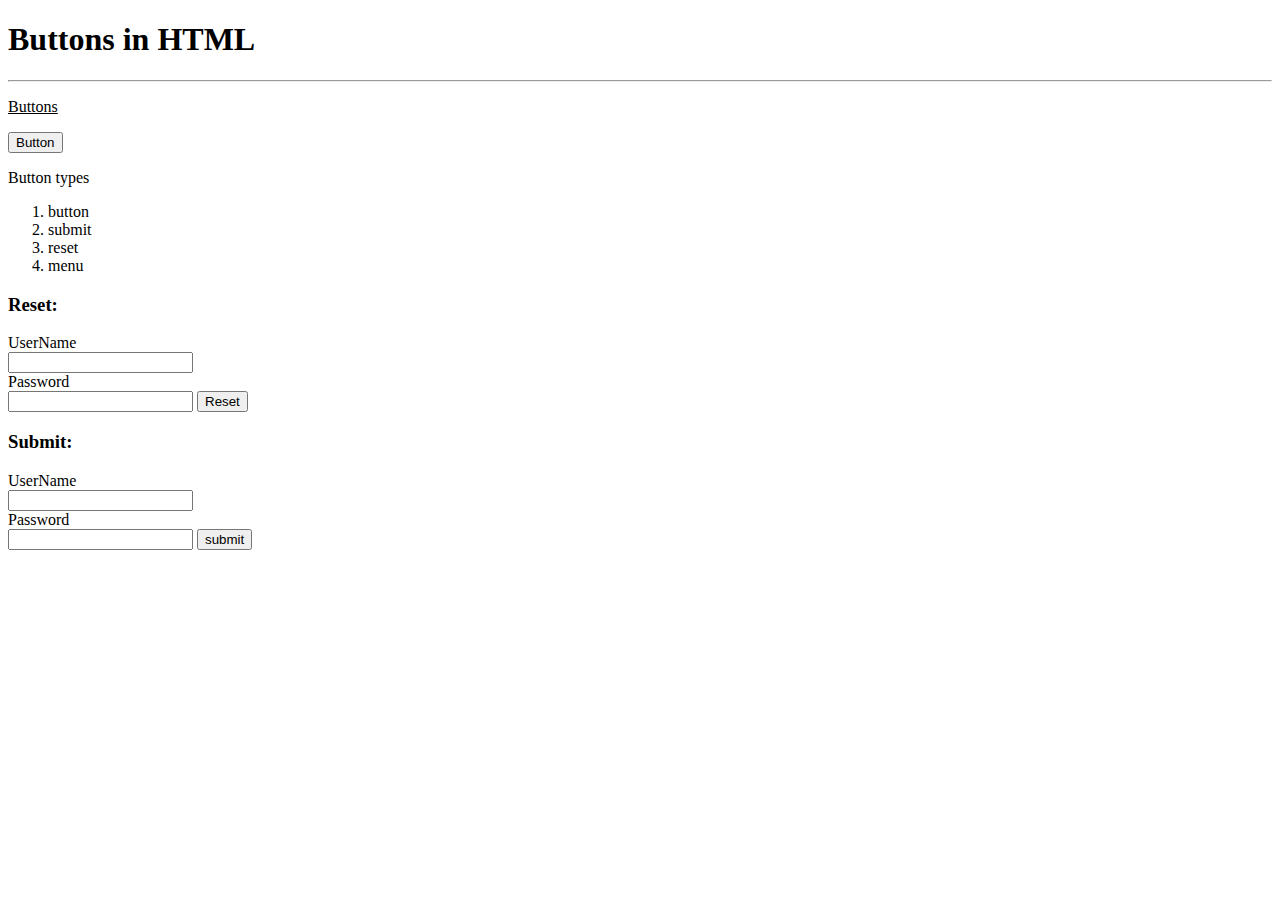
<file: button/index.html>
<!DOCTYPE html>
<html lang="en">
    <head>
        <title>
            Buttons in HTML
        </title>
    </head>
    <body>
        <h1>Buttons in HTML</h1>
        <hr>
        <p><u>Buttons</u></p>
        <input type="button" value="Button" onclick="alert('clicked')">
        <p>Button types</p>
         <ol>
            <li>
                button
            </li>
            <li>
                submit
            </li>
            <li>
                reset
            </li>
            <li>
                menu
            </li>
         </ol>
          <form>
            <h3>Reset:</h3>
            <label>UserName</label><br>
            <input type="text"><br>
            <label>Password</label> <br>
            <input type="password">
            <button type="menu">Reset</button>
          </form>
          <form>
            <h3>Submit:</h3>
            <label>UserName</label><br>
            <input type="text"><br>
            <label>Password</label> <br>
            <input type="password">
            <button type="submit" onclick="alert('submitted')">submit</button>
          </form>
    </body>
</html>
</file>
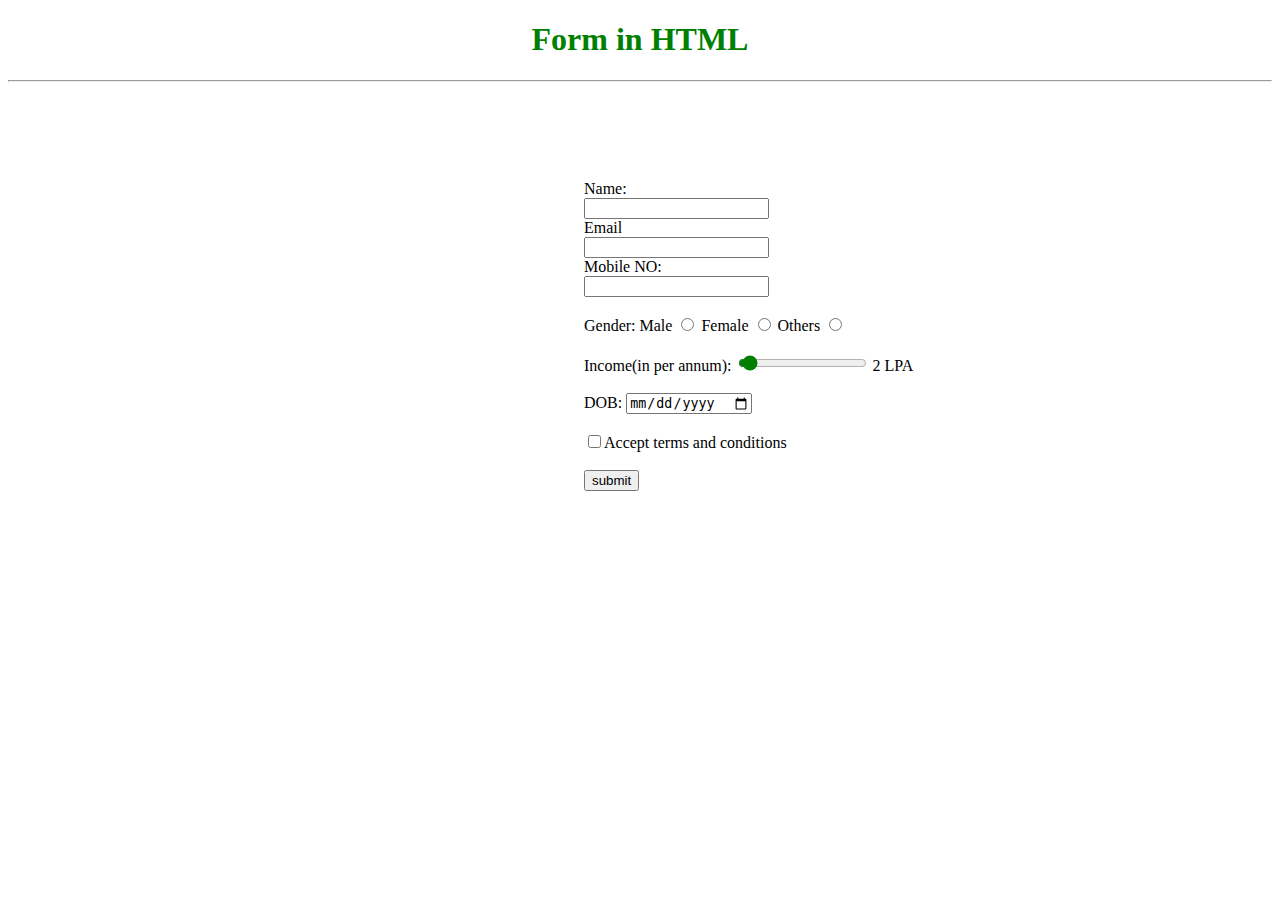
<file: form/index.html>
<!DOCTYPE html>
<html lang="en">
    <head>
        <title>
            Form in HTML
        </title>
        <link rel="stylesheet" href="form.css">
    </head>
    <body>
        <h1>Form in HTML</h1>
        <hr>
        <form action="form.php">
            <label>
                Name:
            </label> <br>
            <input type="text" required><br>
            <label>Email</label> <br>
            <input type="email" required><br>
            <label>Mobile NO:</label> <br>
            <input type="tel" minlength="10" required><br><br>
            <label>Gender:</label>
            <label>Male</label>
            <input type="radio" id="gender" name="gender" required>
            <label>Female</label>
            <input type="radio" id="gender" name="gender" required>
            <label>Others</label>
            <input type="radio" id="gender" name="gender" required> <br/> <br>
            <label>Income(in per annum):</label>
            <input type="range" min="1" max="25" id="range" value="2" onchange="rang()"><label id="demo"> 2 LPA</label>
            <br> <br>
            <label>DOB:</label>
            <input type="date" required><br> <br>
            <input type="checkbox" id="terms" name="terms" required><label>Accept terms and conditions</label><br><br>
            <input type="submit" value="submit">
            <br>
        </form>
    </body>
    <Script>
        function rang(){
            var a=document.getElementById('range').value;
            document.getElementById('demo').innerHTML=a+' LPA';
        }
    </Script>
</html>
</file>
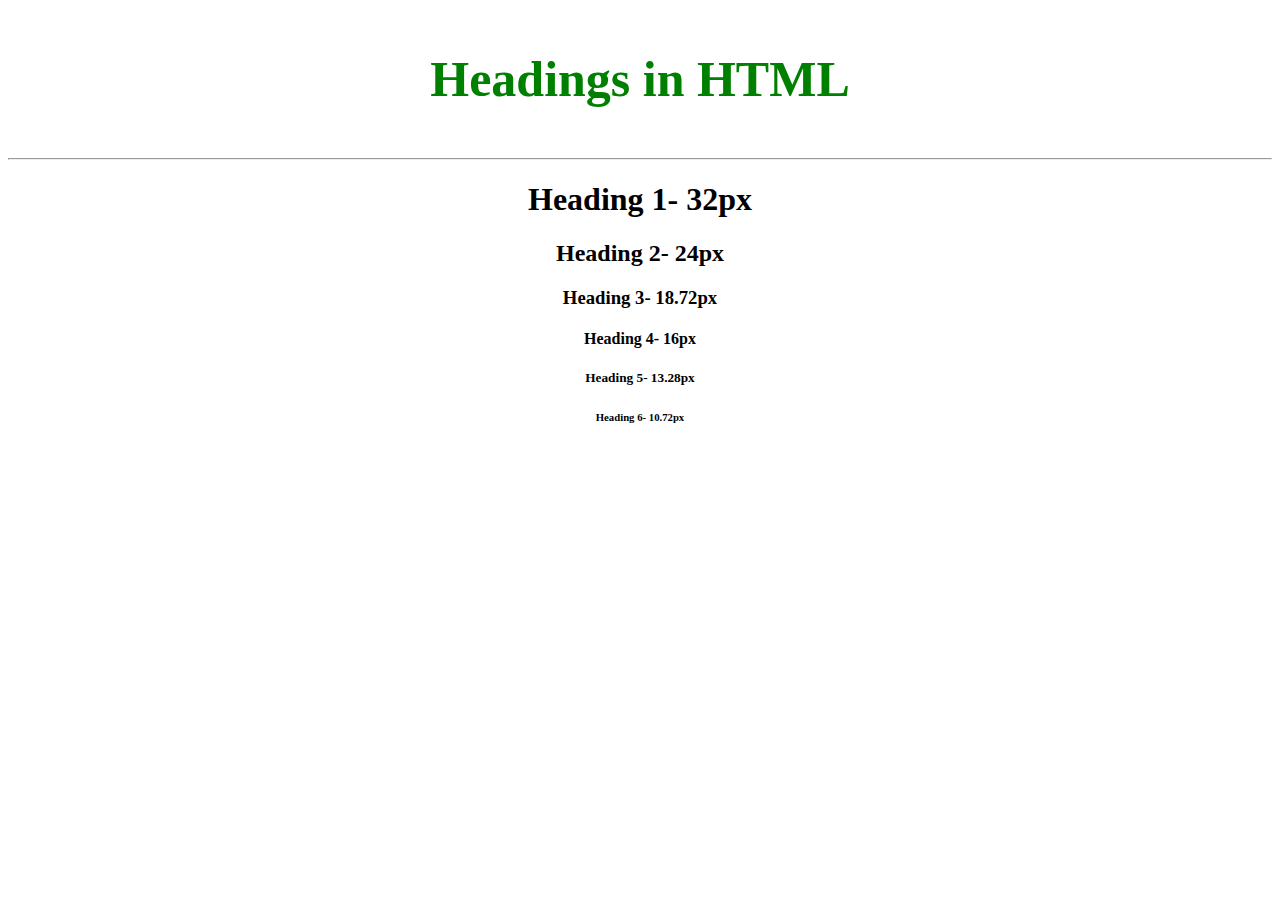
<file: headings/index.html>
<!DOCTYPE html>
<html lang="en">
    <head>
        <title>Headings in HTML</title>
        <link rel="stylesheet" href="headings.css">
    </head>
    <body>
       <p><strong>Headings in HTML</strong></p>
       <hr>
        <h1>Heading 1- 32px</h1>
        <h2>Heading 2- 24px</h2>
        <h3>Heading 3- 18.72px</h3>
        <h4>Heading 4- 16px</h4>
        <h5>Heading 5- 13.28px</h5>
        <h6>Heading 6- 10.72px</h6>

    </body>
</html>
</file>
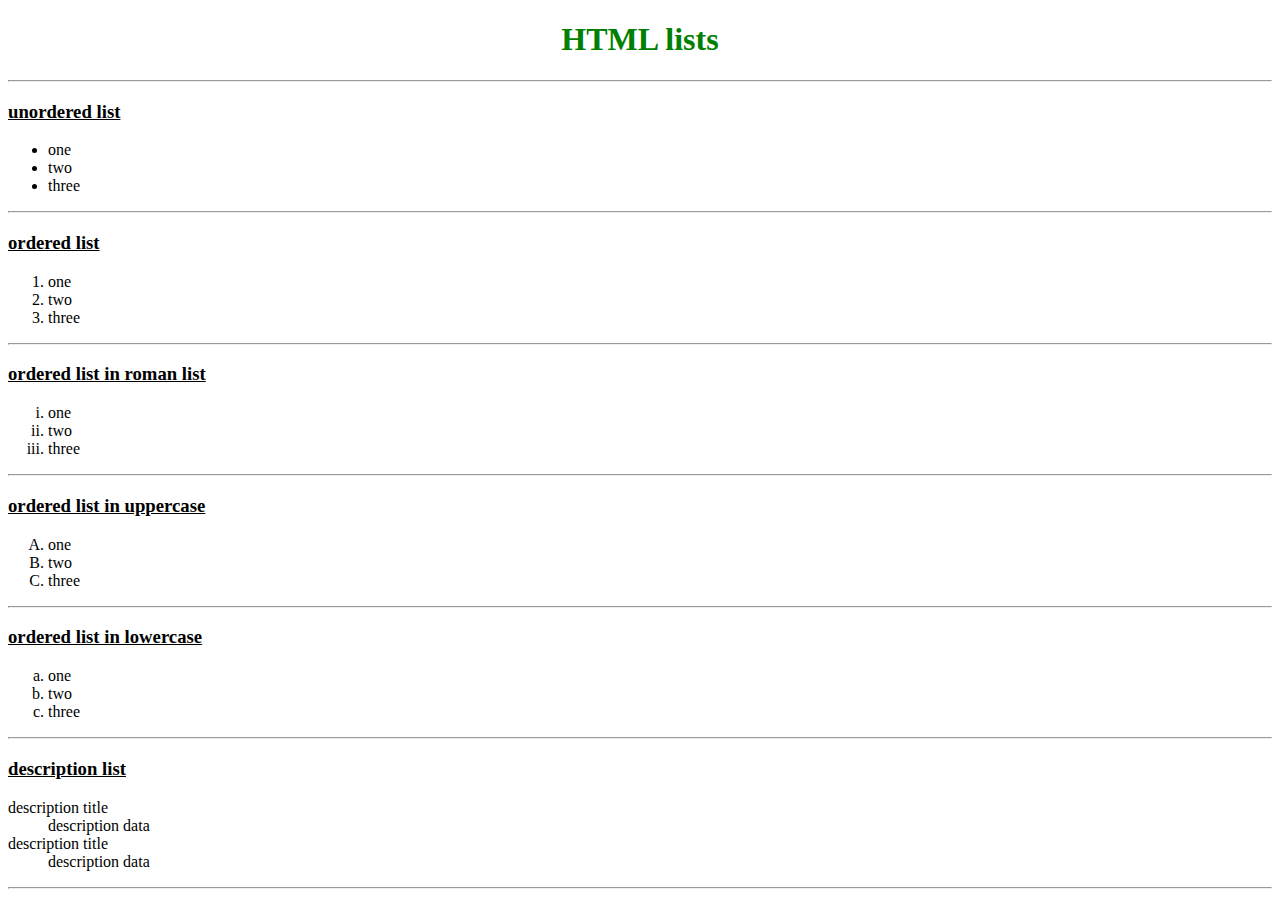
<file: list/index.html>
<!DOCTYPE html>
<html lang="en">
    <head>
        <title>
            List in HTML
        </title>
        <link rel="stylesheet" href="list.css">
    </head>
    <body>
        
        <h1>HTML lists</h1>
        <hr>
        <div class="container">
            <div >
     <h3><u>unordered list</u></h3>
     <ul>
        <li>one</li>
        <li>two</li>
        <li>three</li>
     </ul>
        </div>
        <hr>
        <div>
     <h3><u>ordered list</u></h3>
     <ol>
        <li>one</li>
        <li>two</li>
        <li>three</li>
     </ol>
        </div>
        <hr>
        <div>
     <h3><u>ordered list in roman list</u></h3>
     <ol type="i">
        <li>one</li>
        <li>two</li>
        <li>three</li>
     </ol>
        </div>
        <hr>
        <div >
     <h3><u>ordered list in uppercase</u></h3>
     <ol type="A">
        <li>one</li>
        <li>two</li>
        <li>three</li>
     </ol>
        </div>
        <hr>
        <div>
     <h3><u>ordered list in lowercase</u></h3>
     <ol type="a">
        <li>one</li>
        <li>two</li>
        <li>three</li>
     </ol>
        </div>
        <hr>
        <div>
     <h3><u>description list</u></h3>
     <dl>
        <dt>description title</dt>
        <dd>description data</dd>
        <dt>description title</dt>
        <dd>description data</dd>
     </dl>
     </div>
     <hr>
        </div>
    </body>
</html>
</file>
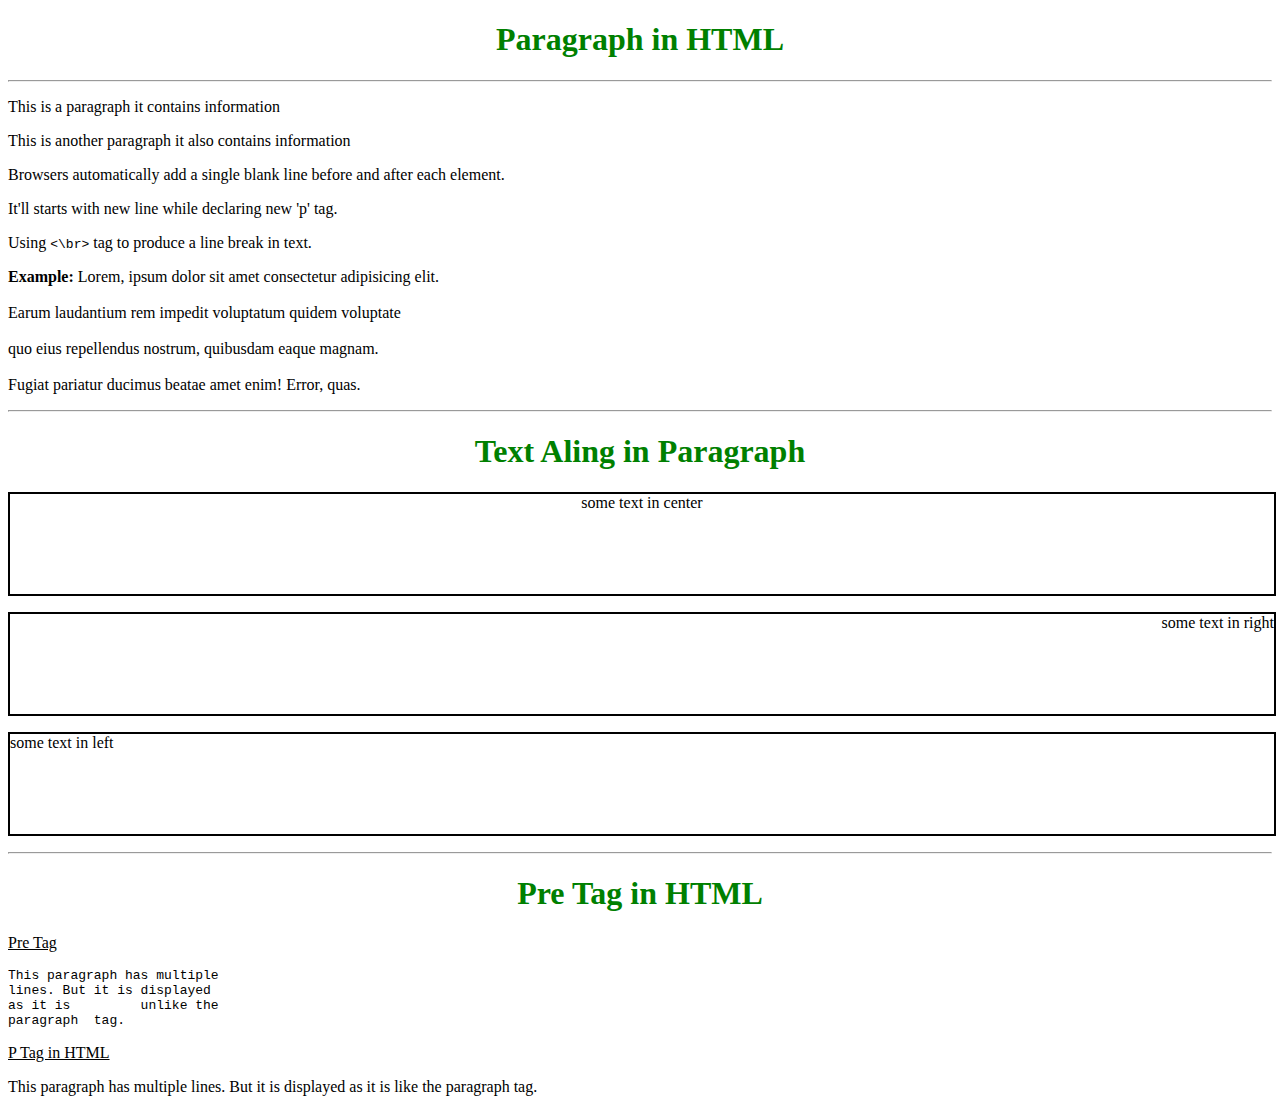
<file: paragraph/index.html>
<!DOCTYPE html>
<html lang="en">
    <head>
        <title>
           paragraph in html
        </title>
        <link rel="stylesheet" href="paragraph.css">
    </head>
    <body>
   <h1>Paragraph in HTML</h1>
   <hr>
   <p>This is a paragraph it contains information</p>
   <p>This is another paragraph it also contains information</p>
  <p>Browsers automatically add a single blank line before and after each  element.</p>
   <p>It'll starts with new line while declaring new 'p' tag.</p>
  
  
   <p>Using <code><\br></code> tag to produce a line break in text.</p>    
   <p><strong>Example:</strong> Lorem, ipsum dolor sit amet consectetur adipisicing elit.<br><br> Earum laudantium rem impedit voluptatum quidem voluptate<br><br> quo eius repellendus nostrum, quibusdam eaque magnam. <br><br>Fugiat pariatur ducimus beatae amet enim! Error, quas.</p>
<hr>
<h1>Text Aling in Paragraph</h1>
<p class="center">some text in center</p>
<p class="right">some text in right</p>
<p class="left">some text in left</p>
<hr>
<h1>Pre Tag in HTML</h1>
<p><u>Pre Tag</u></p>
<pre>This paragraph has multiple
lines. But it is displayed 
as it is         unlike the 
paragraph  tag.</pre>
<p><u>P Tag in HTML</u></p>
<p>This paragraph has multiple
lines. But it is displayed 
as it is         like the 
paragraph  tag.</p>
</body>
</html>
</file>
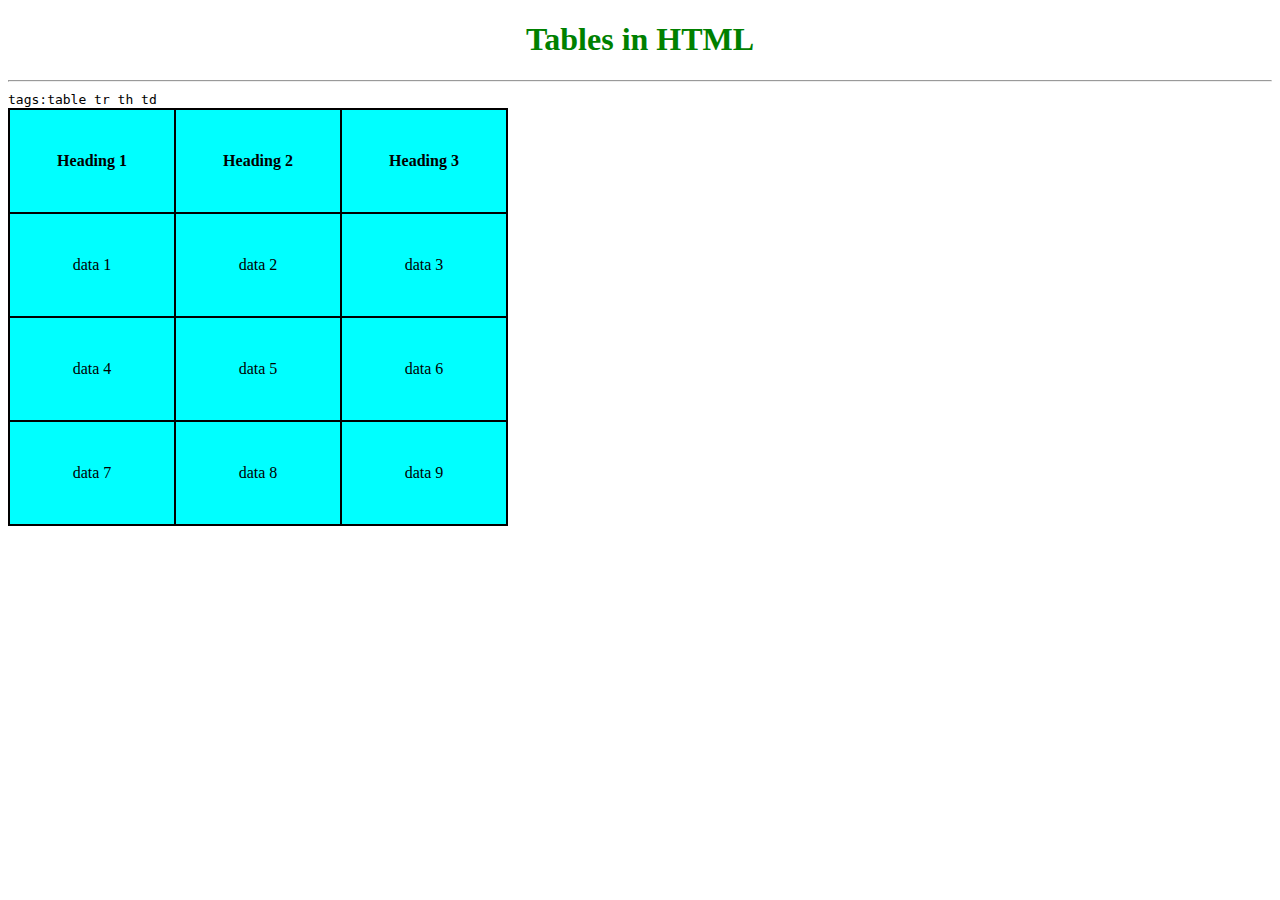
<file: table/index.html>
<!DOCTYPE html>
<html lang="en">
    <head>
        <title>
            Table in HTML
        </title>
        <link rel="stylesheet" href="table.css">
    </head>
    <body>
        <h1>Tables in HTML</h1>
        <hr>
     <code>tags:table tr th td</code>
     <table>
        <tr>
            <th>Heading 1</th> 
            <th>Heading 2</th>
            <th>Heading 3</th>
        </tr>
        <tr>
            <td>data 1</td>
            <td>data 2</td>
            <td>data 3</td>
        </tr>
        <tr>
            <td>data 4</td>
            <td>data 5</td>
            <td>data 6</td>
        </tr>
        <tr>
            <td>data 7</td>
            <td>data 8</td>
            <td>data 9</td>
        </tr>
     </table>
     
    </body>
</html>
</file>
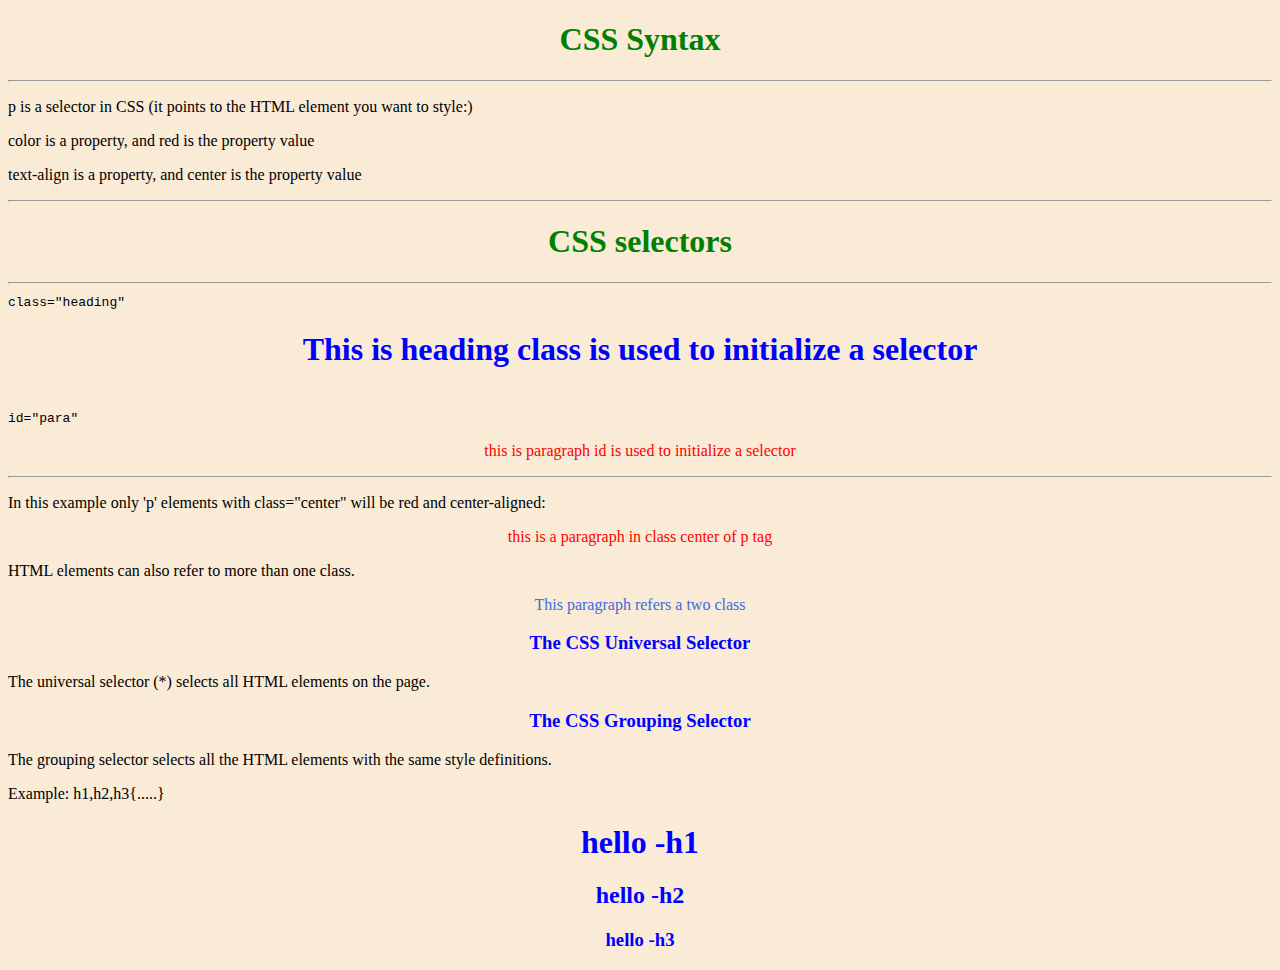
<file: csssyntax.html>
<!DOCTYPE html>
<html lang="en">
    <head>
        <title>
            Css Syntax
        </title>
    </head>
    <body>
        <h1 style="color: green;text-align: center;">
            CSS Syntax
        </h1>
        <hr>
        <p>p is a selector in CSS (it points to the HTML element you want to style:)</p>
         <p> color is a property, and red is the property value</p>
           <p>text-align is a property, and center is the property value</p>
           <hr>
           <h1 style="color:green;text-align: center;">CSS selectors</h1>
           <hr>
        <code>class="heading"</code><br>
        <h1 class="heading">This is heading class is used to initialize a selector</h1><br>
        <code>id="para"</code>
        <p id="para">this is paragraph id is used to initialize a selector</p>
        <hr>
        <p>In this example only 'p' elements with class="center" will be red and center-aligned: </p>
        <p class="center">this is a paragraph in class center of p tag</p>
        <p>HTML elements can also refer to more than one class.</p>
        <p class="two class">This paragraph refers a two class</p>
        <h3>The CSS Universal Selector</h3>
        <p>The universal selector (*) selects all HTML elements on the page.</p>
        <h3>The CSS Grouping Selector</h3>
        <p>The grouping selector selects all the HTML elements with the same style definitions.</p>
        <p>Example: h1,h2,h3{.....}</p>
        <h1>hello -h1</h1>
        <h2>hello -h2</h2>
        <h3>hello -h3</h3>

    </body>
</html>
<style>
    .heading{
         text-align: center;
    }
    #para{
          text-align: center;
          color: red;
    }
    p.center{
        text-align: center;
        color: red ;
    }
    .two{
        text-align: center;
    }
    .class{
        color: royalblue;
    }
    *{
        background-color: antiquewhite;
    }
   h1,h2,h3{
    color: blue;
    text-align: center;
   }
</style>
</file>
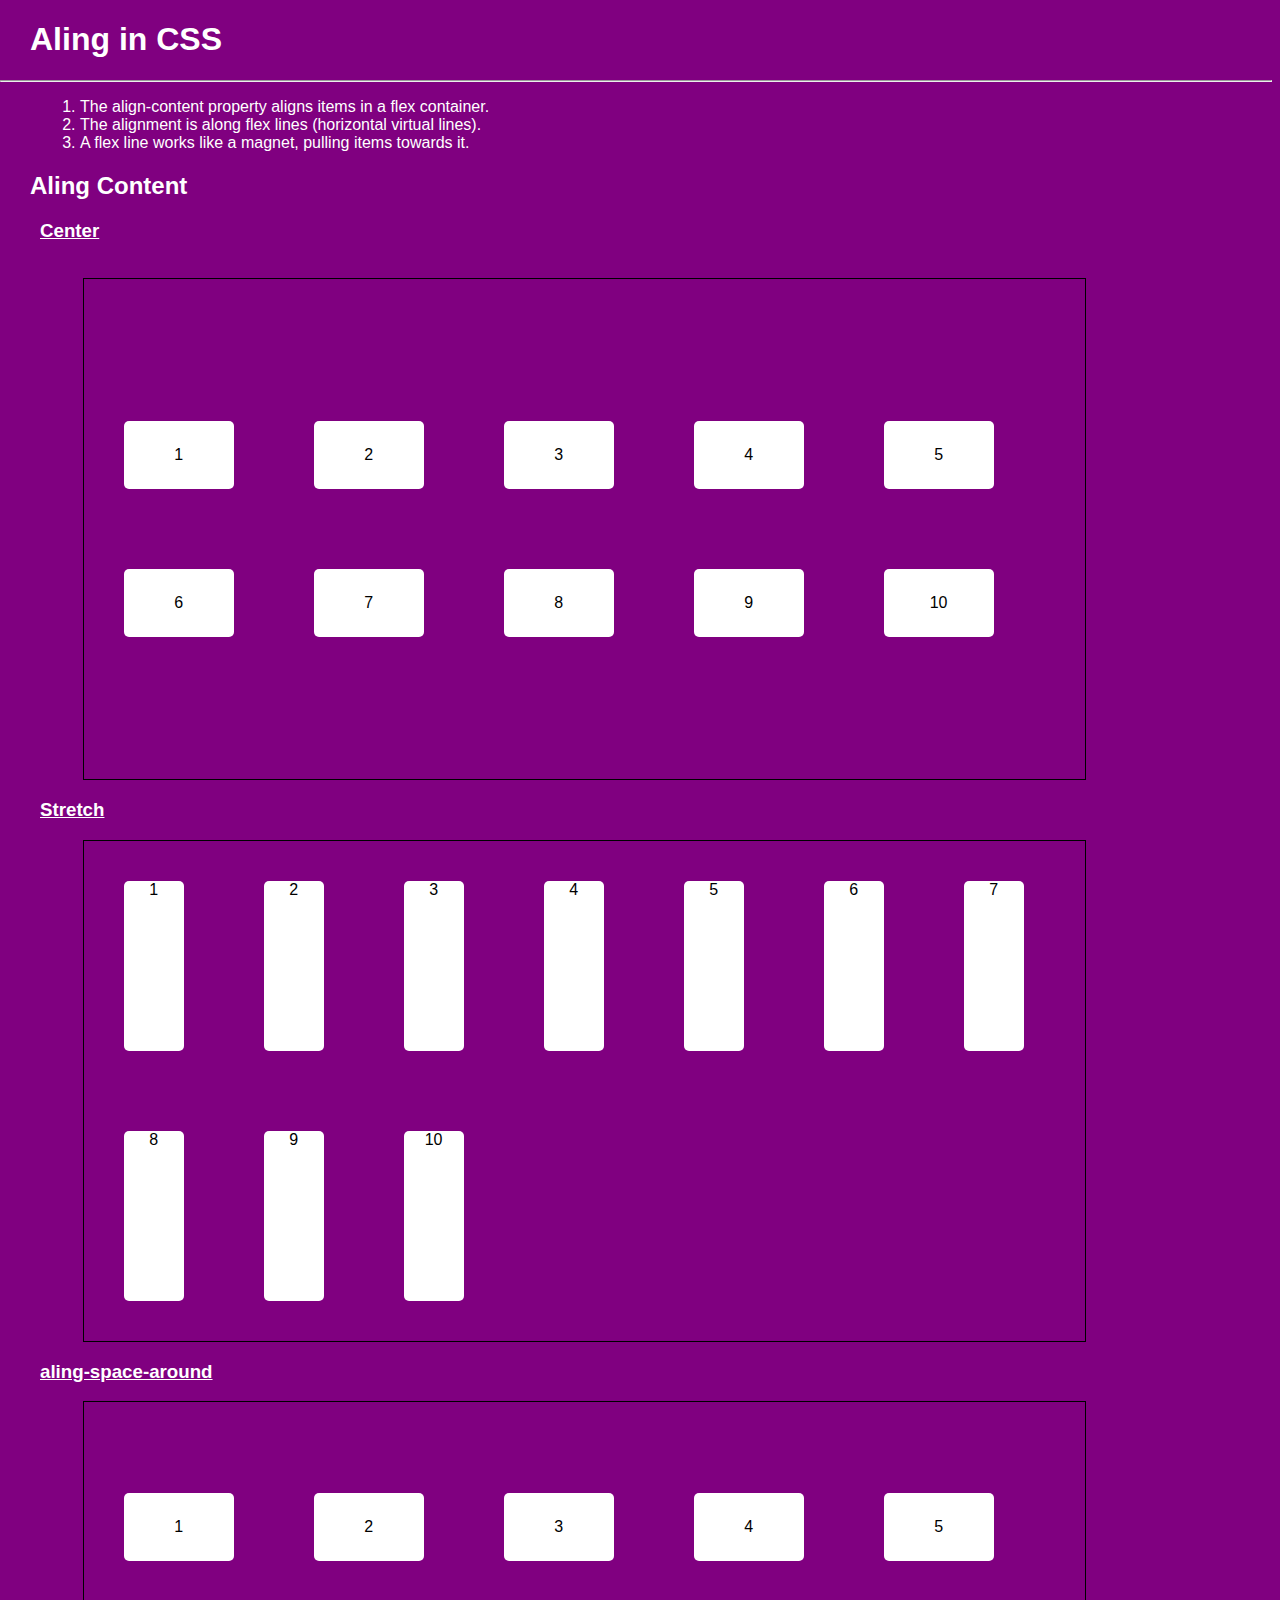
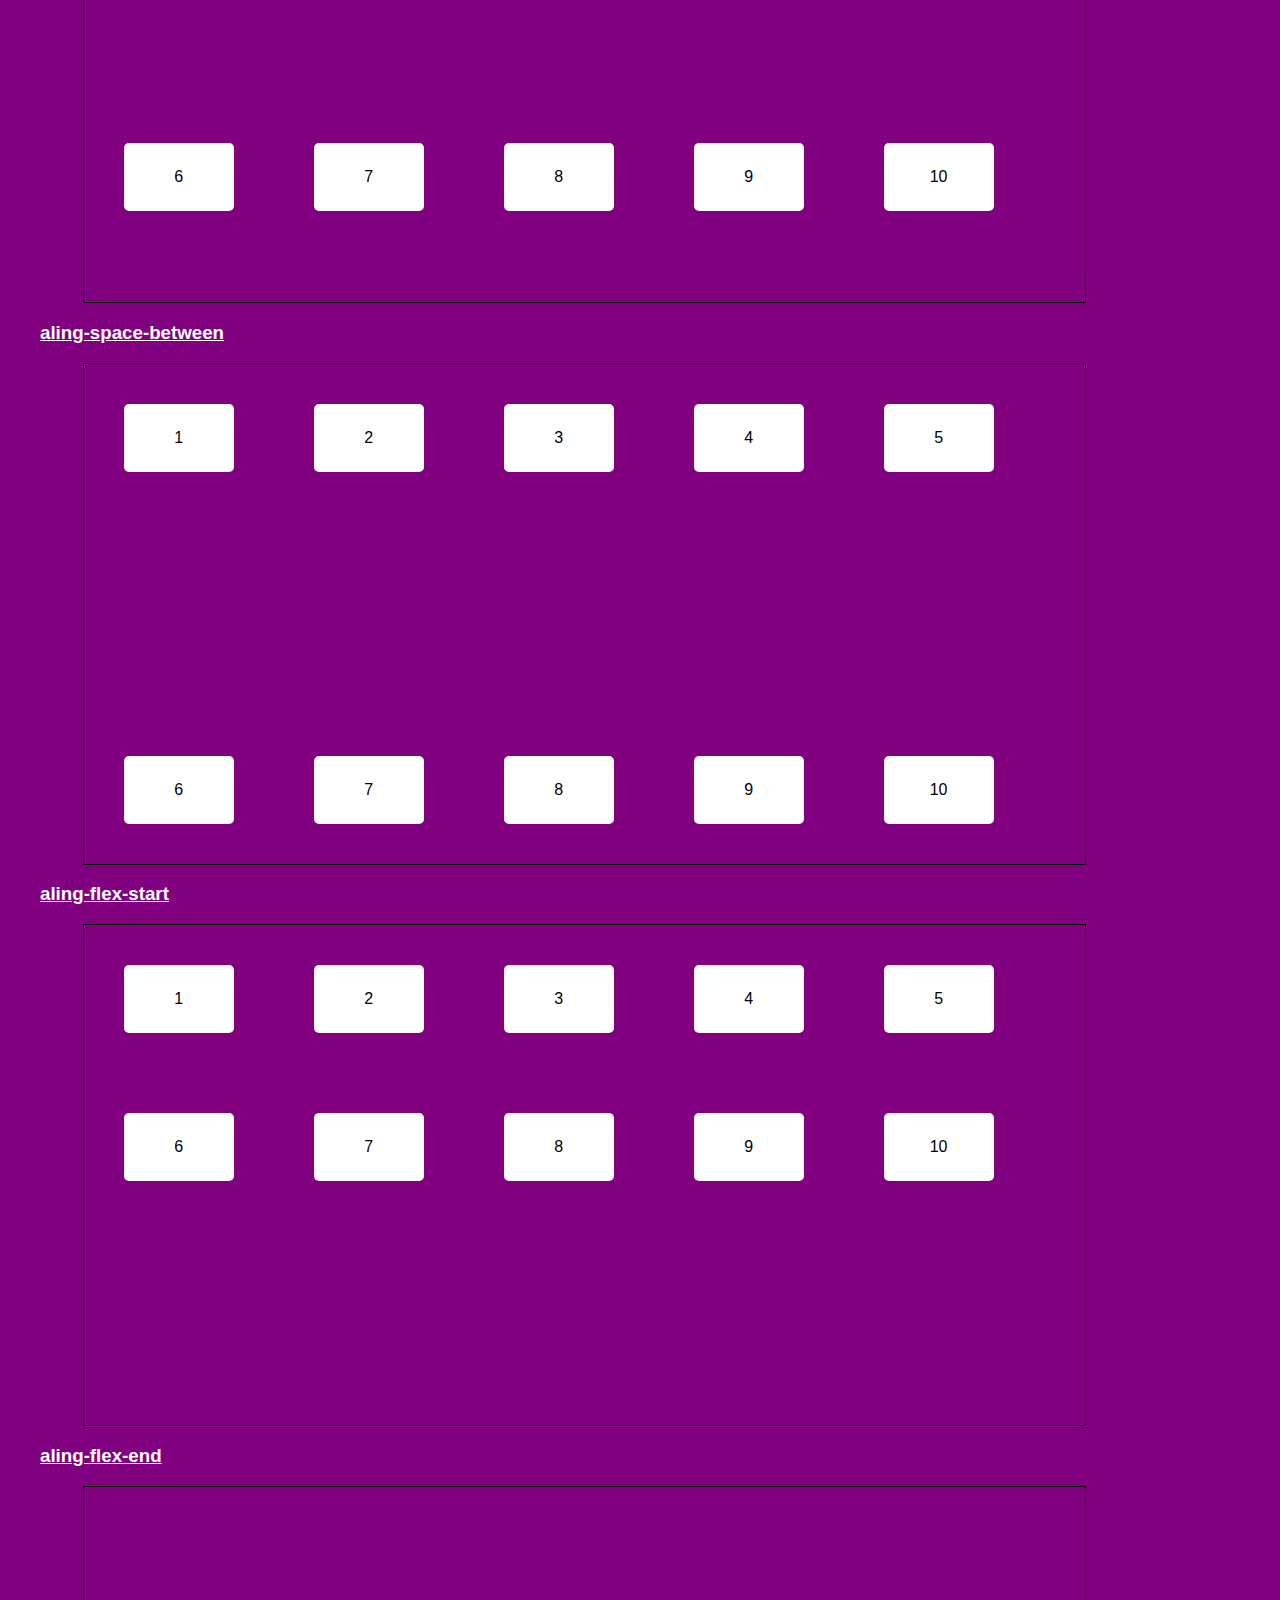
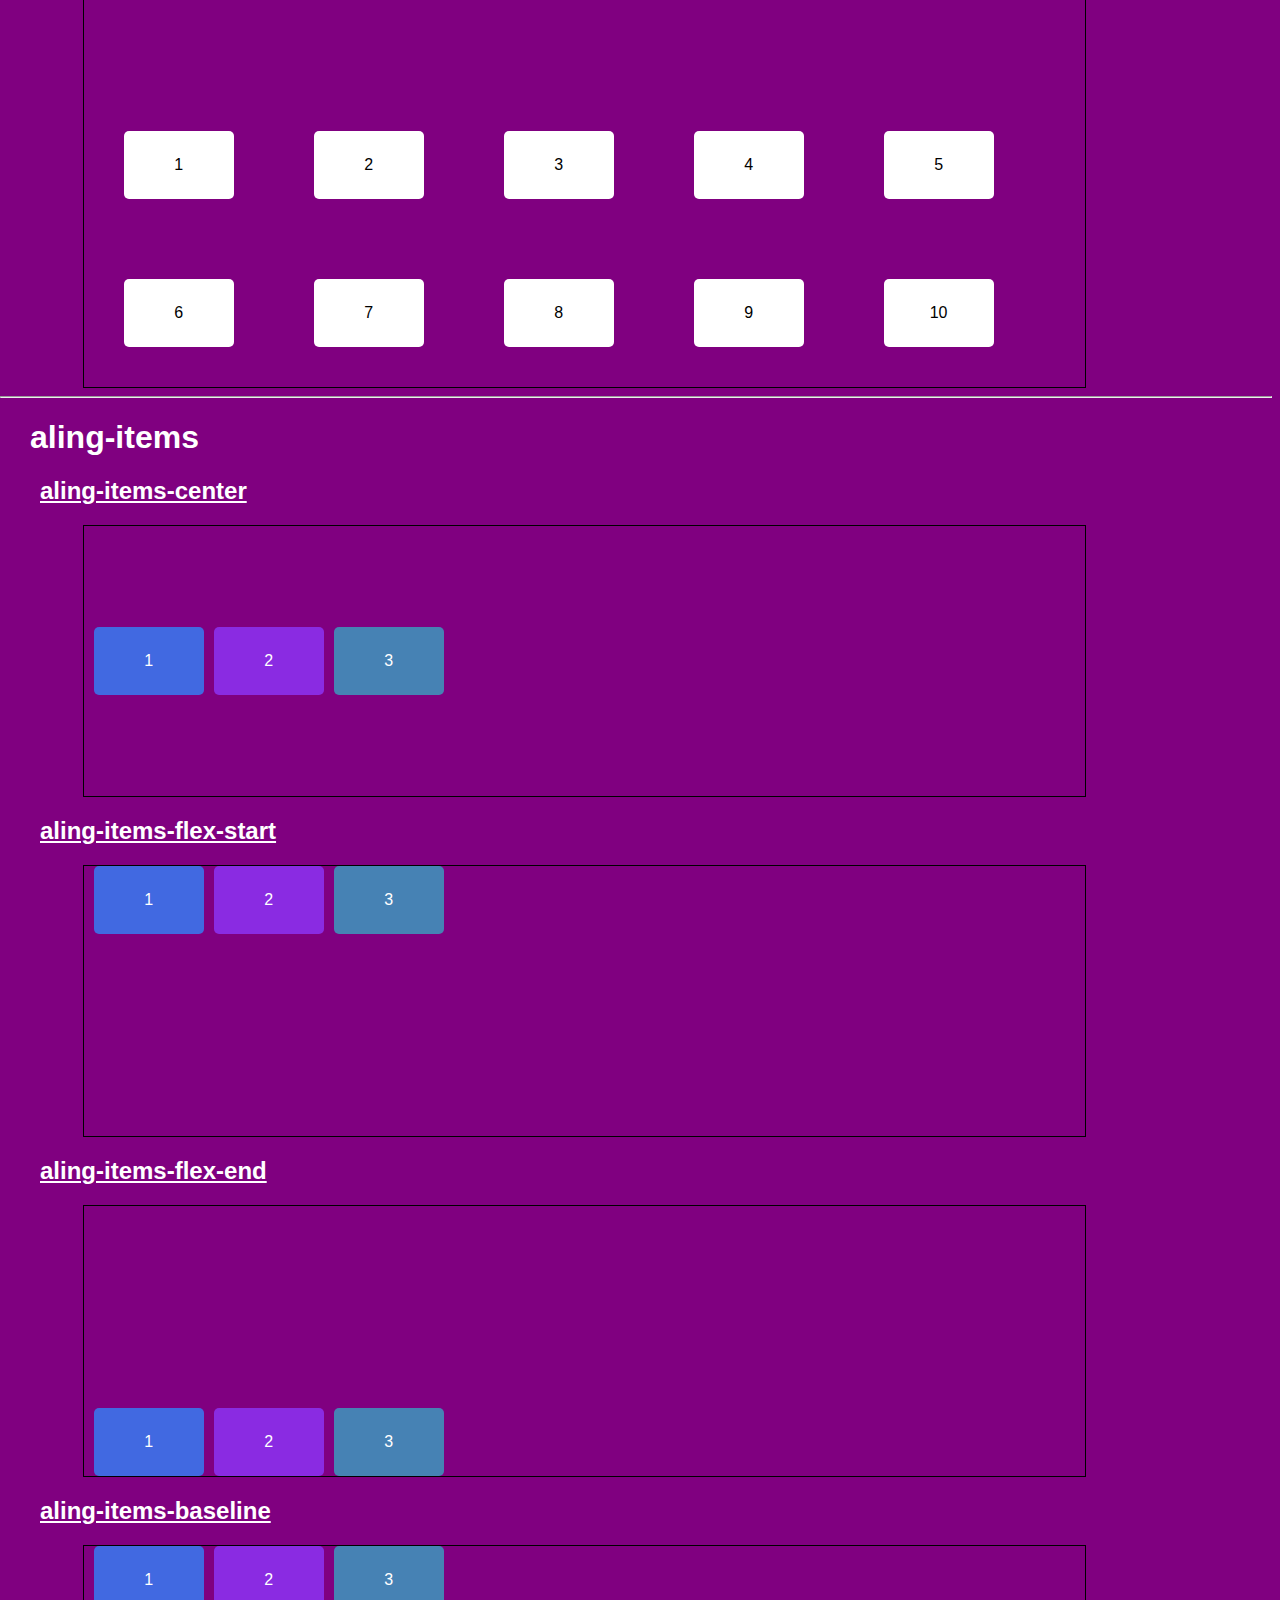
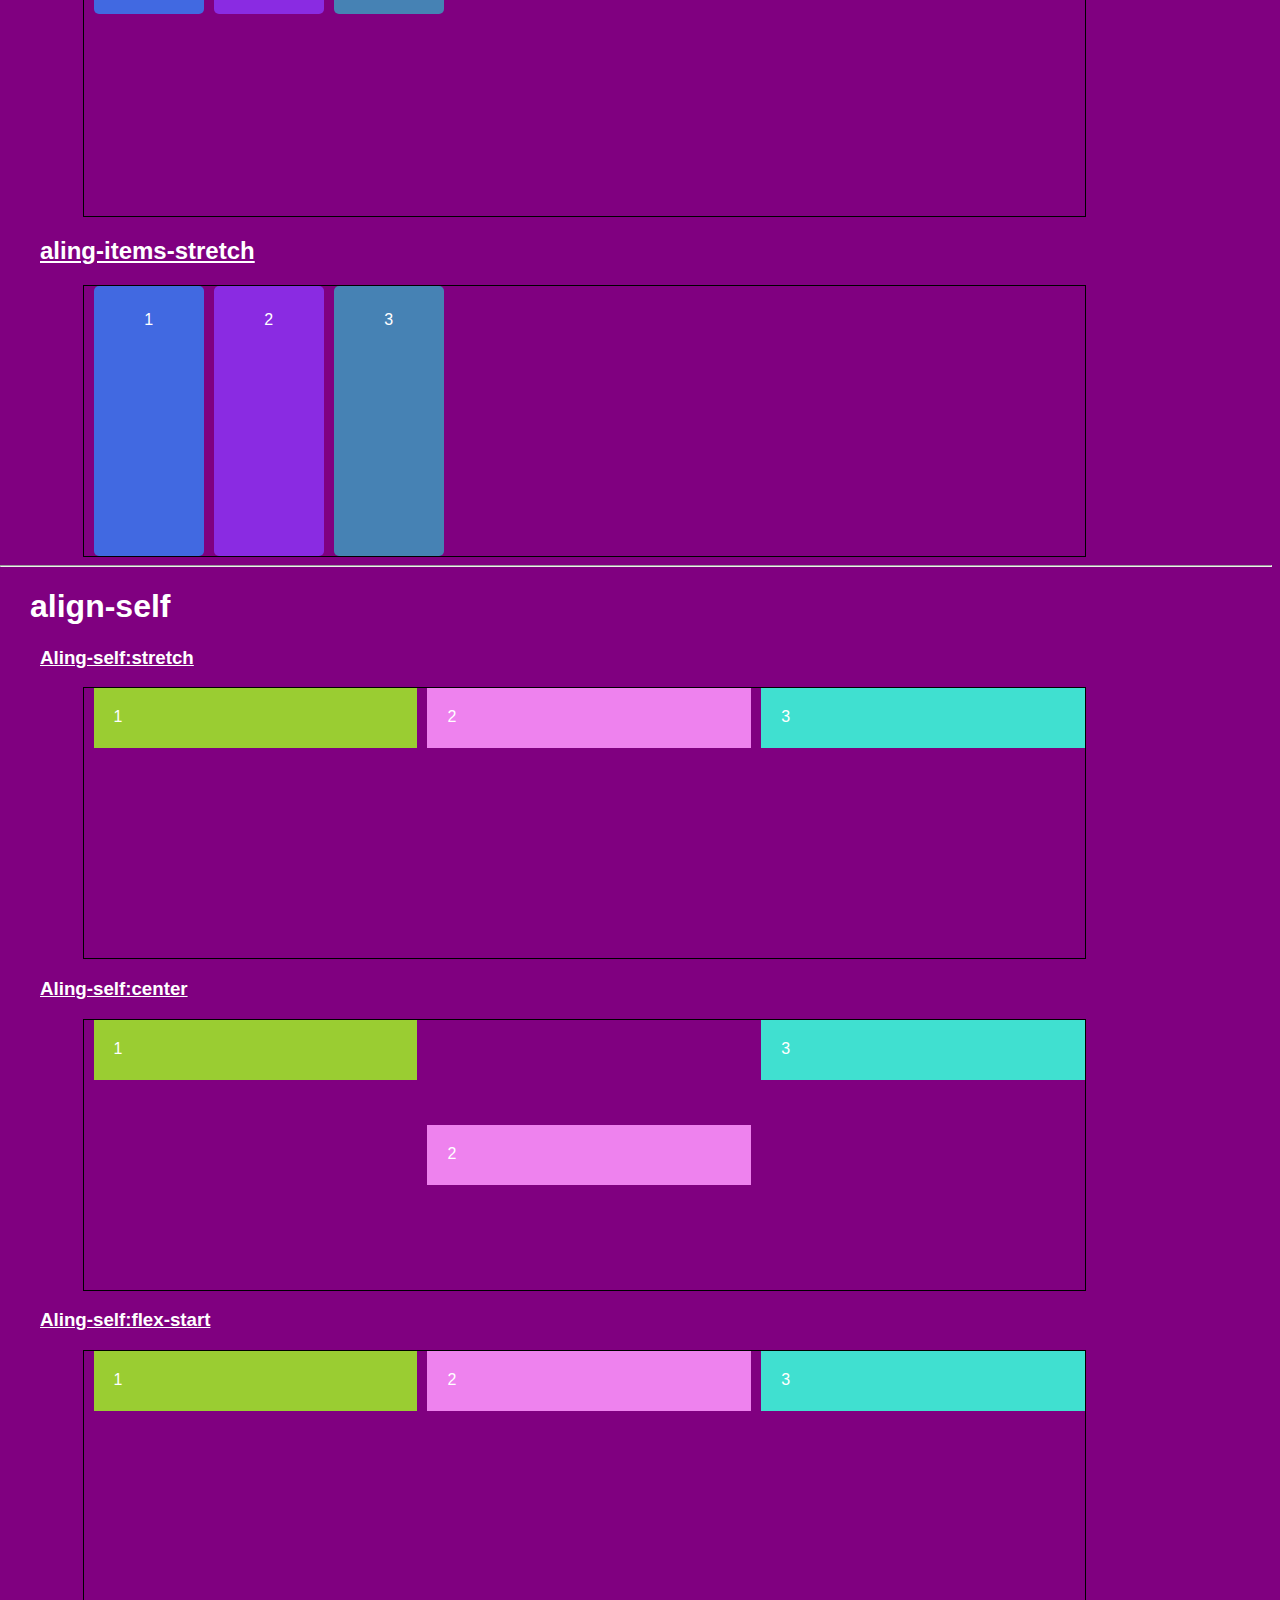
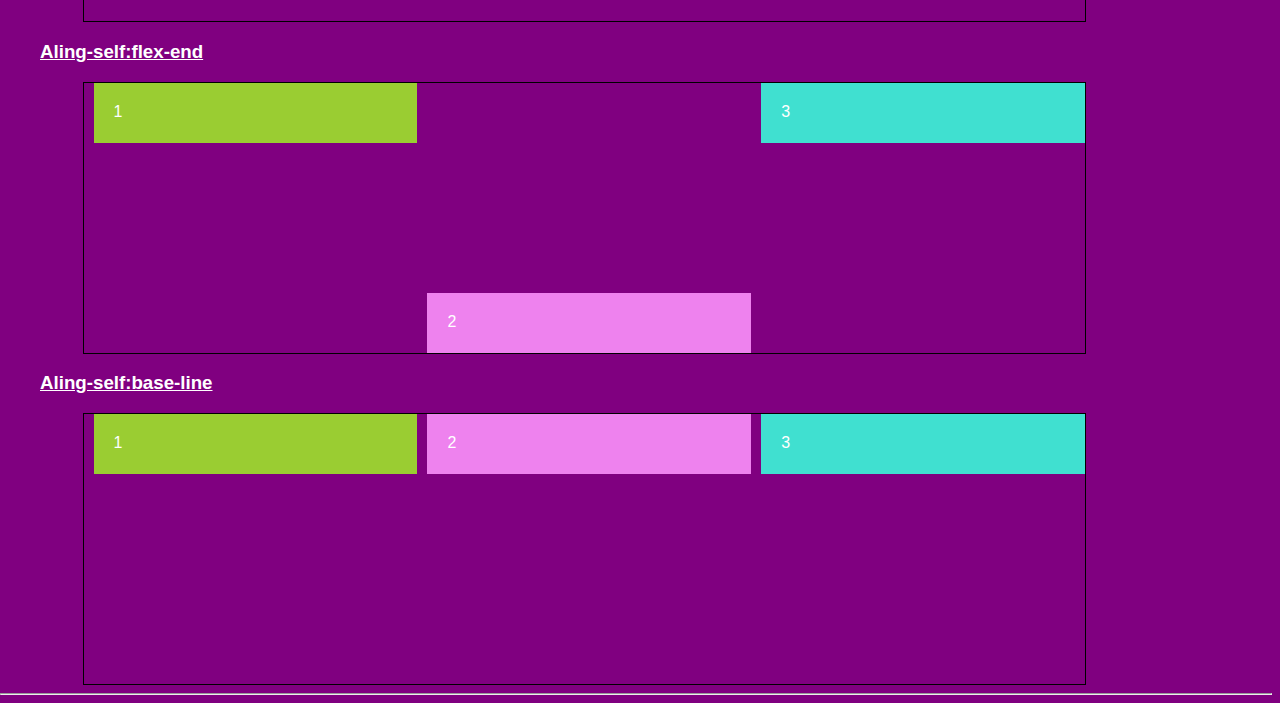
<file: aling/aling.html>
<!DOCTYPE html>
<html lang="en">
<head>
    <meta charset="UTF-8">
    <meta name="viewport" content="width=device-width, initial-scale=1.0">
    <title>Aling in CSS</title>
    <link rel="stylesheet" href="aling.css">
</head>
<body>
    <h1>Aling in CSS</h1>
    <hr>
    <ol>
        <li>The align-content property aligns items in a flex container.</li>
            <li>The alignment is along flex lines (horizontal virtual lines).</li>
            <li>A flex line works like a magnet, pulling items towards it.</li>
    </ol>
    <h2 id="aling-content">
        Aling Content
    </h2>
    <h3><u>Center</u></h3>
    <br>
<div class="aling-center">
   <div>1</div>
   <div>2</div>
   <div>3</div>
   <div>4</div>
   <div>5</div>
   <div>6</div>
   <div>7</div>
   <div>8</div>
   <div>9</div>
   <div>10</div>
</div>
<h3><u>Stretch</u></h3>
<div class="aling-stretch">
   <div>1</div>
   <div>2</div>
   <div>3</div>
   <div>4</div>
   <div>5</div>
   <div>6</div>
   <div>7</div>
   <div>8</div>
   <div>9</div>
   <div>10</div>
</div>
<h3><u>aling-space-around</u></h3>
<div class="aling-space-around">
    <div>1</div>
    <div>2</div>
    <div>3</div>
    <div>4</div>
    <div>5</div>
    <div>6</div>
    <div>7</div>
    <div>8</div>
    <div>9</div>
    <div>10</div>
 </div>
 <h3><u>aling-space-between</u></h3>
 <div class="aling-space-between">
    <div>1</div>
    <div>2</div>
    <div>3</div>
    <div>4</div>
    <div>5</div>
    <div>6</div>
    <div>7</div>
    <div>8</div>
    <div>9</div>
    <div>10</div>
 </div>
 <h3><u>aling-flex-start</u></h3>
 <div class="aling-flex-start">
    <div>1</div>
    <div>2</div>
    <div>3</div>
    <div>4</div>
    <div>5</div>
    <div>6</div>
    <div>7</div>    
    <div>8</div>
    <div>9</div>
    <div>10</div>
 </div>
 <h3><u>aling-flex-end</u></h3>
 <div class="aling-flex-end">
    <div>1</div>
    <div>2</div>
    <div>3</div>
    <div>4</div>
    <div>5</div>
    <div>6</div>
    <div>7</div>
    <div>8</div>
    <div>9</div>
    <div>10</div>
 </div>

 <hr>
 <h1>aling-items</h1>
 
 <h2><u>aling-items-center</u></h2>

 <div class="aling-items-center">
    <div style="background-color: royalblue;">1</div>
    <div style="background-color: blueviolet;">2</div>
    <div style="background-color: steelblue;">3</div>
</div>
<h2><u>aling-items-flex-start</u></h2>
<div class="aling-items-flex-start">
   <div style="background-color: royalblue;">1</div>
   <div style="background-color: blueviolet;">2</div>
   <div style="background-color: steelblue;">3</div>
</div>
<h2><u>aling-items-flex-end</u></h2>
<div class="aling-items-flex-end">
   <div style="background-color: royalblue;">1</div>
   <div style="background-color: blueviolet;">2</div>
   <div style="background-color: steelblue;">3</div>
</div>

<h2><u>aling-items-baseline</u></h2>
<div class="aling-items-baseline">
   <div style="background-color: royalblue;">1</div>
   <div style="background-color: blueviolet;">2</div>
   <div style="background-color: steelblue;">3</div>
</div>
<h2><u>aling-items-stretch</u></h2>
<div class="aling-items-stretch">
   <div style="background-color: royalblue;">1</div>
   <div style="background-color: blueviolet;">2</div>
   <div style="background-color: steelblue;">3</div>
</div>
<hr>

<h1>align-self</h1>
<h3><u>Aling-self:stretch</u></h3>
<div class="aling-self-stretch">
    <div style="background-color: yellowgreen;">1</div>
    <div style="background-color: violet;" id="violet-stretch">2</div>
    <div style="background-color: turquoise;" id="turquoise">3</div>
</div>
<h3><u>Aling-self:center</u></h3>
<div class="aling-self-center">
    <div style="background-color: yellowgreen;">1</div>
    <div style="background-color: violet;" id="violet-center">2</div>
    <div style="background-color: turquoise;">3</div>
</div>
<h3><u>Aling-self:flex-start</u></h3>
<div class="aling-self-flex-start">
    <div style="background-color: yellowgreen;">1</div>
    <div style="background-color: violet;" id="violet-start">2</div>
    <div style="background-color: turquoise;" id="turquoise">3</div>
</div>
<h3><u>Aling-self:flex-end</u></h3>
<div class="aling-self-flex-end">
    <div style="background-color: yellowgreen;">1</div>
    <div style="background-color: violet;" id="violet-end">2</div>
    <div style="background-color: turquoise;" id="turquoise">3</div>
</div>
<h3><u>Aling-self:base-line</u></h3>
<div class="aling-self-base-line">
    <div style="background-color: yellowgreen;">1</div>
    <div style="background-color: violet;" id="violet-baseline">2</div>
    <div style="background-color: turquoise;" id="turquoise">3</div>
</div>
<hr>
<!-- <fieldset>Source:W3schools.com</fieldset> -->
</body>
</html>
</file>
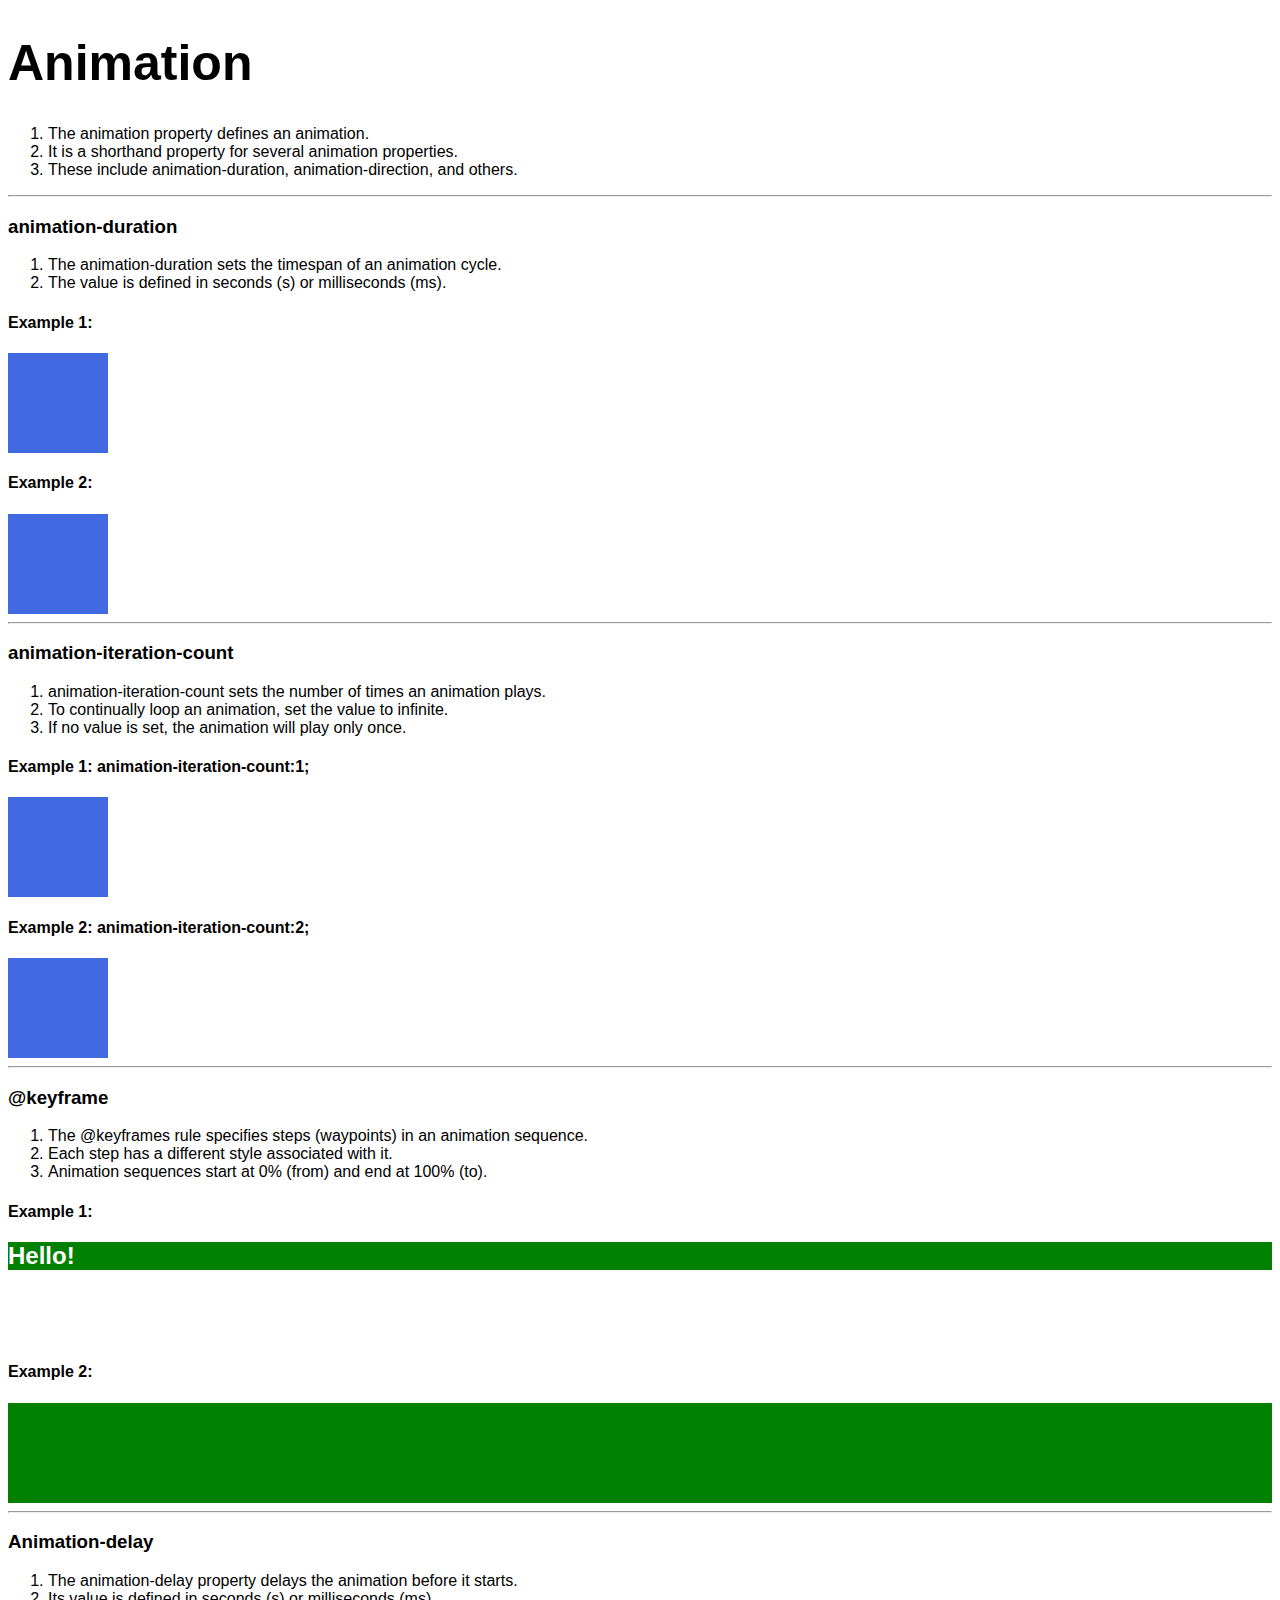
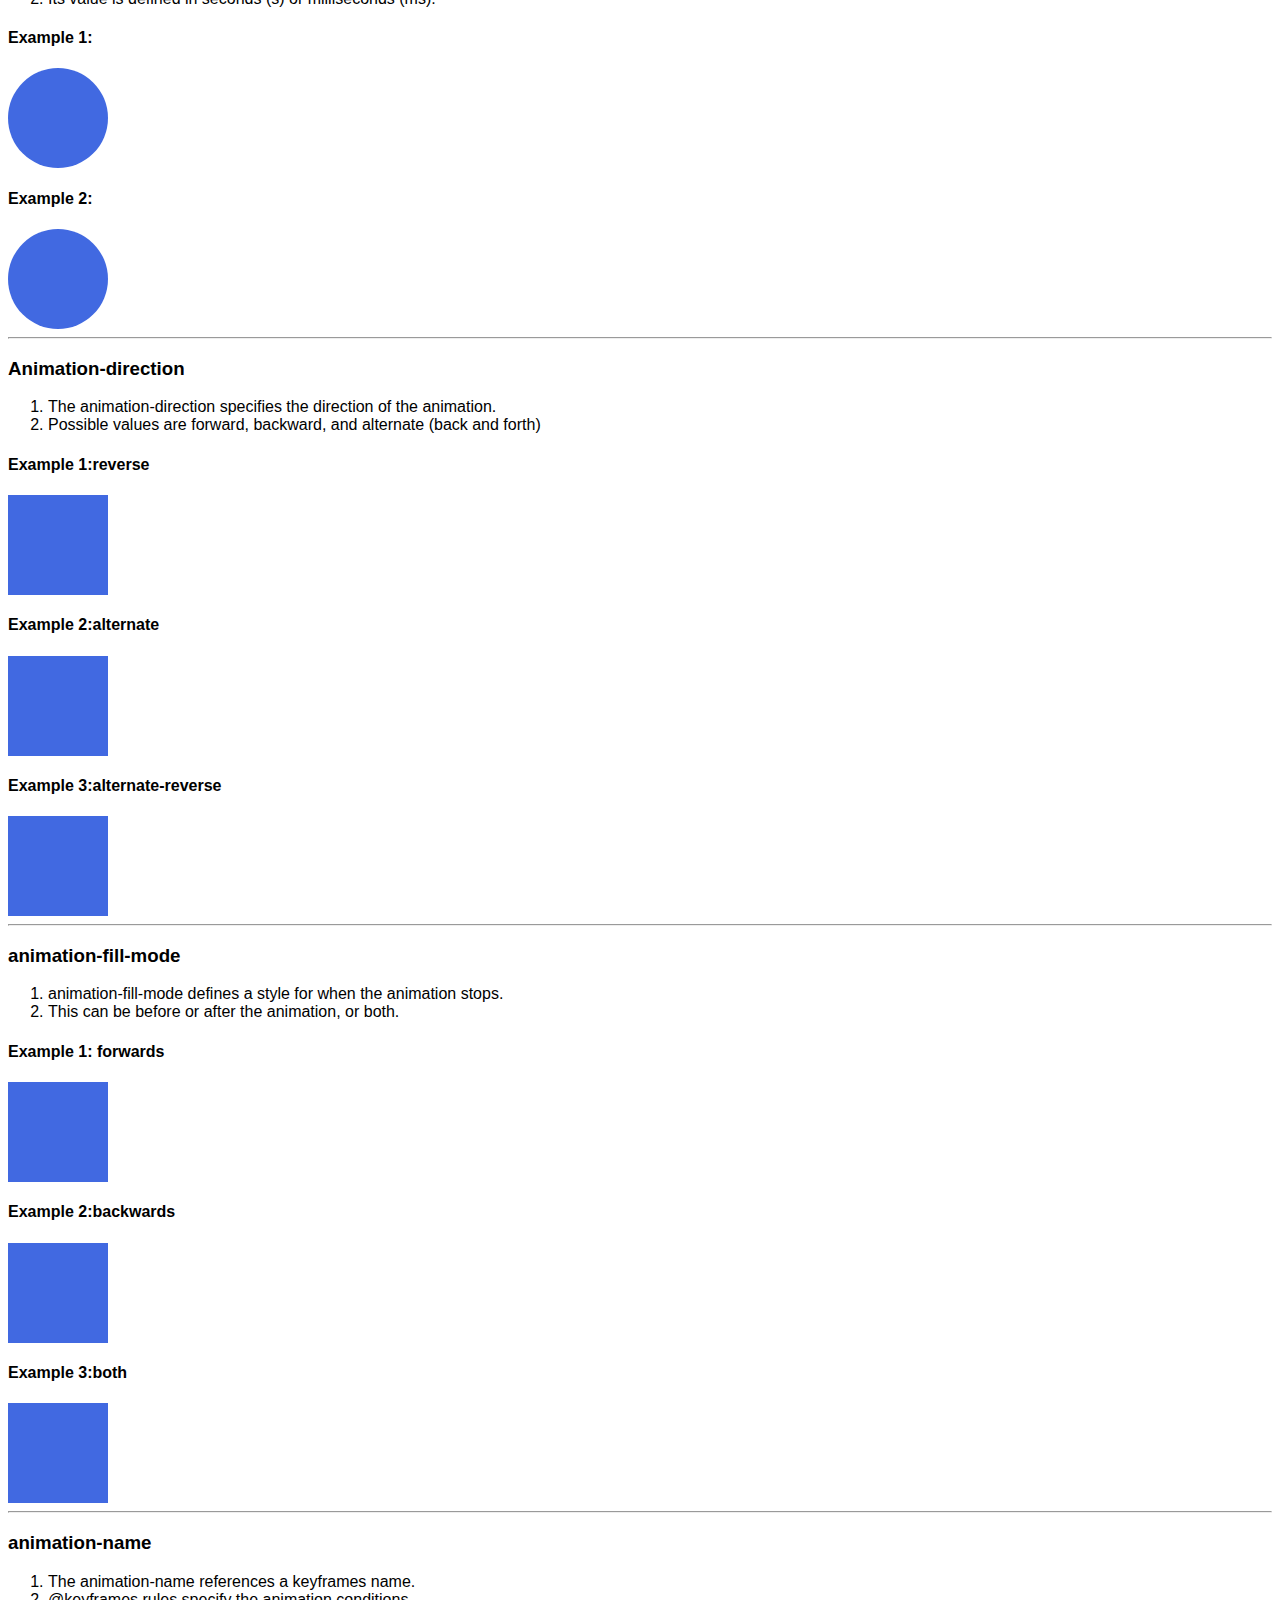
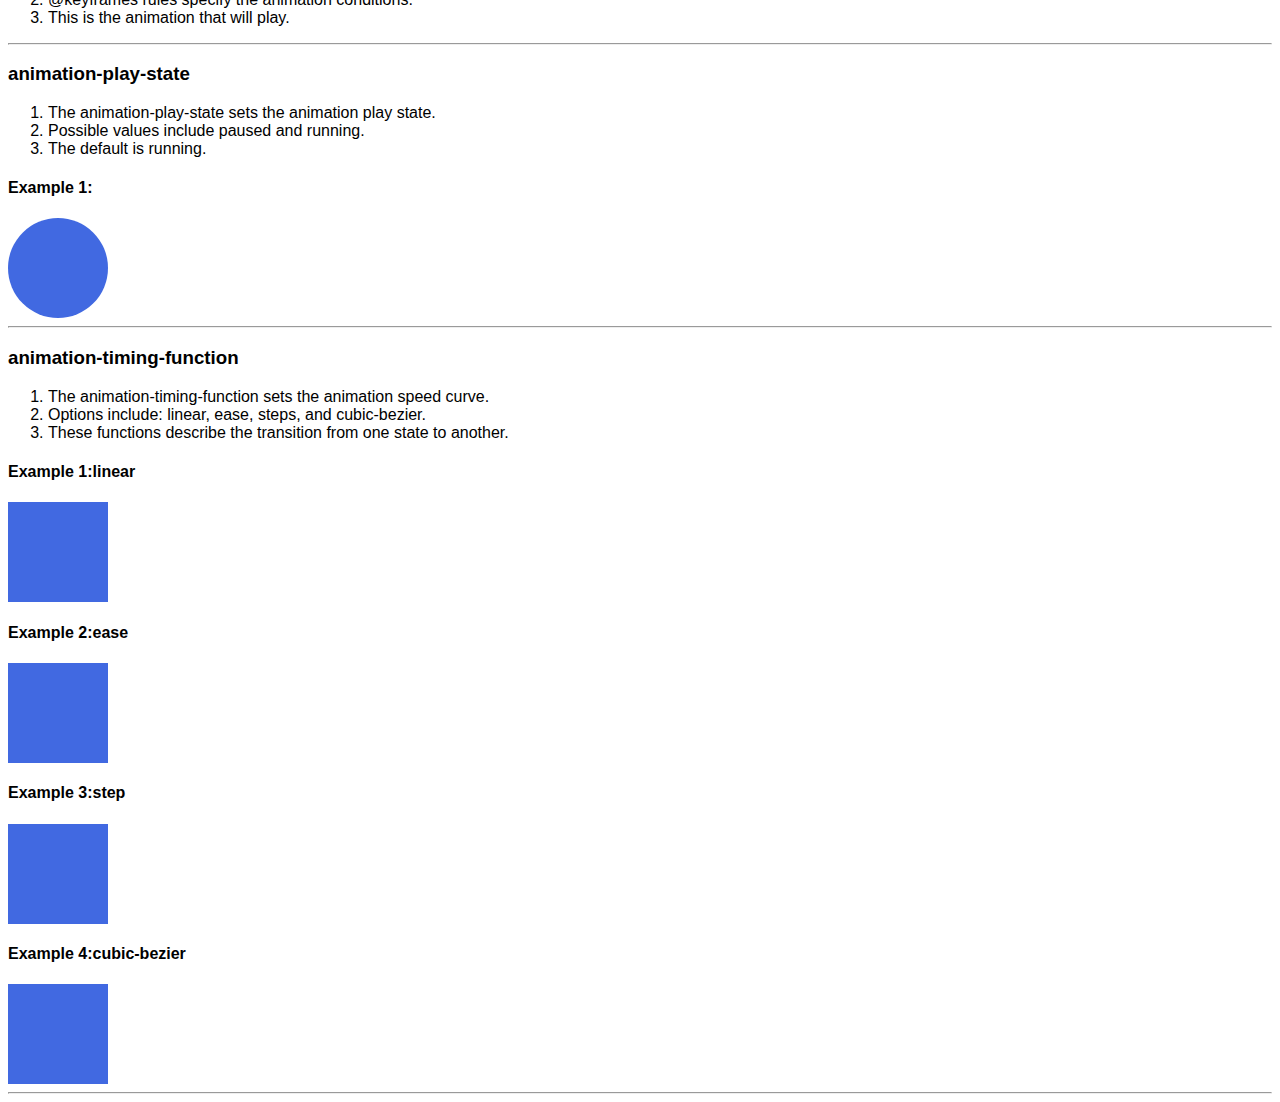
<file: animation/animation.html>
<!DOCTYPE html>
<html lang="en">
<head>
    <meta charset="UTF-8">
    <meta name="viewport" content="width=device-width, initial-scale=1.0">
    <title>Animation Css</title>
    <link rel="stylesheet" href="animation.css">
</head>
<body>
    <h1>Animation</h1>
    <ol>
        <li>The animation property defines an animation.</li>
        <li>It is a shorthand property for several animation properties.</li>
        <li> These include animation-duration, animation-direction, and others.</li>
    </ol>
    <hr>
    <h3 id="animation-duration">animation-duration</h3>
    <ol>
        <li>The animation-duration sets the timespan of an animation cycle.</li>
        <li>The value is defined in seconds (s) or milliseconds (ms).</li>
    </ol>
    <h4>Example 1:</h4>
    <div class="animation-duration-1">
        <div></div>
    </div>
    <h4>Example 2:</h4>
    <div class="animation-duration-2">
        <div></div>
    </div>
    <hr>
    <h3 id="animation-iteration-count">animation-iteration-count</h3>
    <ol>
<li>animation-iteration-count sets the number of times an animation plays.</li>
   <li> To continually loop an animation, set the value to infinite.</li>
    <li>If no value is set, the animation will play only once.</li>
    </ol>
    <h4>Example 1: animation-iteration-count:1;</h4>
    <div class="animation-iteration-count-1">
        <div></div>
    </div>
    <h4>Example 2: animation-iteration-count:2;</h4>
    <div class="animation-iteration-count-2">
        <div></div>
    </div>
    <hr>
    <h3 id="keyframe">@keyframe</h3>
    <ol>
        <li>The @keyframes rule specifies steps (waypoints) in an animation sequence.</li>
         <li>Each step has a different style associated with it.</li>
           <li>Animation sequences start at 0% (from) and end at 100% (to).</li>
    </ol>
    <h4>Example 1:</h4>
<div class="keyframe">
    <h2>Hello!</h2>
</div>
<h4>Example 2:</h4>
<div class="keyframe1">
</div>
<hr>
<h3 id="animation-delay">Animation-delay</h3>
<ol>
<li>The animation-delay property delays the animation before it starts.</li>
   <li>Its value is defined in seconds (s) or milliseconds (ms).</li>
</ol>
<h4>Example 1:</h4>
<div class="animation-delay"> 
    <div></div>
</div>
<h4>Example 2:</h4>
<div class="animation-delay-1">
<div></div>
</div>
<hr>
<h3 id="animation-direction">Animation-direction</h3>
<ol>
    <li>The animation-direction specifies the direction of the animation.</li>
     <li>Possible values are forward, backward, and alternate (back and forth)</li>
</ol>
<h4>Example 1:reverse</h4>
<div class="animation-direction-1">
    <div></div>
</div>
<h4>Example 2:alternate</h4>
<div class="animation-direction-2">
    <div></div>
</div>
<h4>Example 3:alternate-reverse</h4>
<div class="animation-direction-3">
    <div></div>
</div>
<hr>
<h3 id="animation-fill-mode">animation-fill-mode</h3>
<ol>
    <li>animation-fill-mode defines a style for when the animation stops.</li>
    <li>This can be before or after the animation, or both.</li>
</ol>
<h4>Example 1: forwards</h4>
<div class="animation-fill-mode-1">
<div></div>
</div>
<h4>Example 2:backwards</h4>
<div class="animation-fill-mode-2">
    <div></div>
</div>
<h4>Example 3:both</h4>
<div class="animation-fill-mode-3">
    <div></div>
</div>
<hr>
<h3 id="animation-name">animation-name</h3>
<ol>
    <li>The animation-name references a keyframes name.</li>
    <li>    @keyframes rules specify the animation conditions.</li>
        <li>This is the animation that will play.</li>
</ol>
<hr>
<h3 id="animation-play-state">animation-play-state</h3>
<ol><li>The animation-play-state sets the animation play state.</li>
   <li>Possible values include paused and running.</li>
   <li>The default is running.</li>
</ol>
<h4>Example 1:</h4>
<div class="animation-play-state">
    <div></div>
</div>
<hr>
<h3 id="animation-timing-function">animation-timing-function</h3>
<ol>
    <li> The animation-timing-function sets the animation speed curve.</li>
      <li>  Options include: linear, ease, steps, and cubic-bezier.</li>
       <li> These functions describe the transition from one state to another.</li>
</ol>
<h4>Example 1:linear</h4>
<div class="animation-timing-function-1">
    <div></div>
</div>
<h4>Example 2:ease</h4>
<div class="animation-timing-function-2">
    <div></div>
</div>
<h4>Example 3:step</h4>
<div class="animation-timing-function-3">
    <div></div>
</div>
<h4>Example 4:cubic-bezier</h4>
<div class="animation-timing-function-4">
    <div></div>
</div>
<hr>
</body>
</html>
</file>
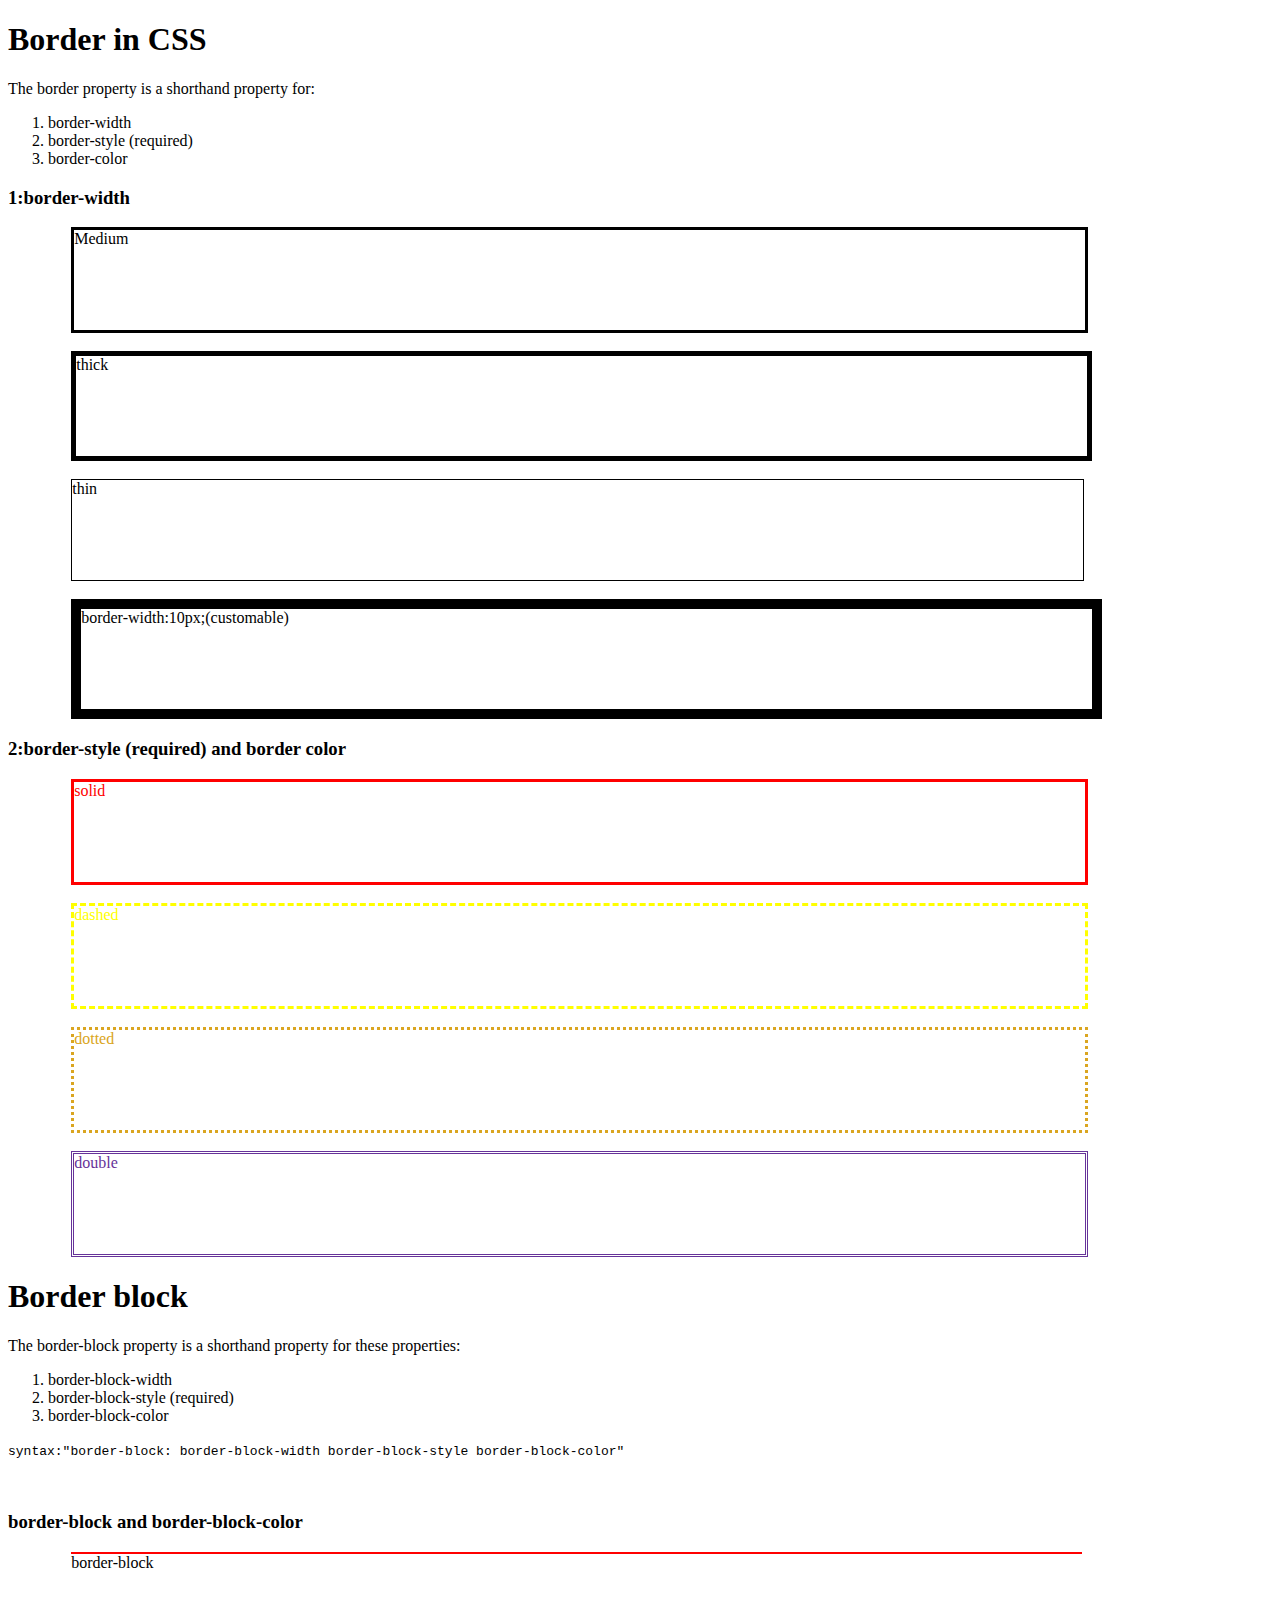
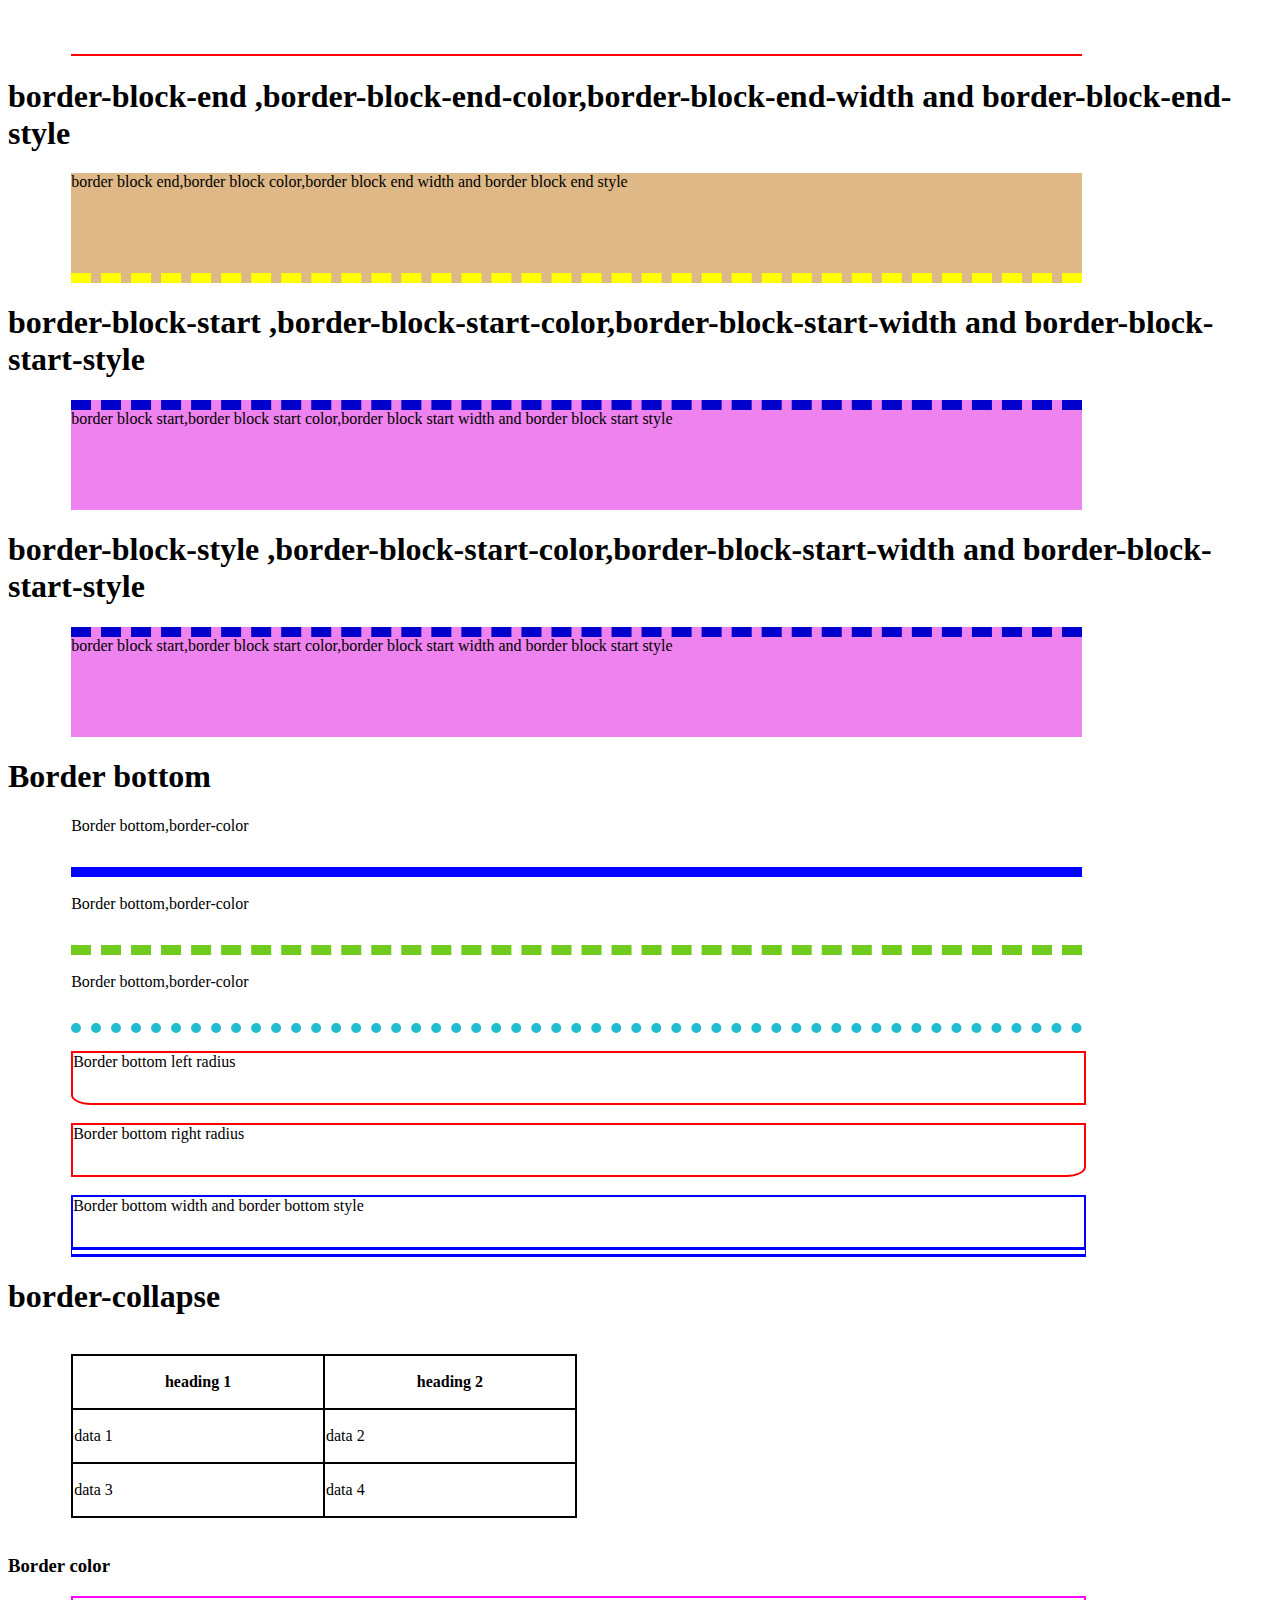
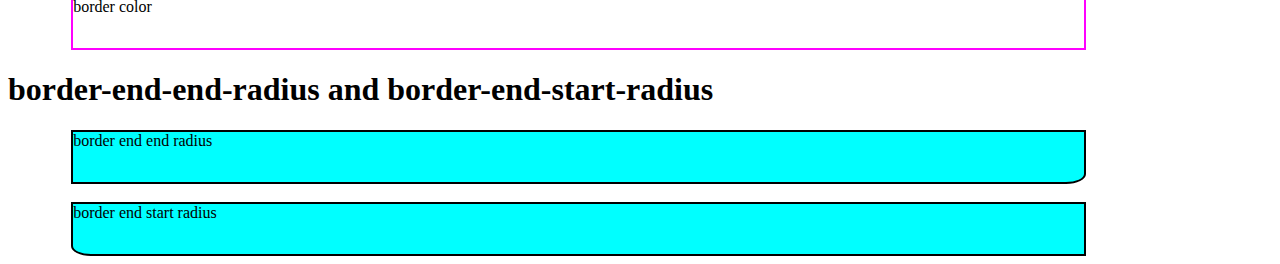
<file: border/border.html>
<!DOCTYPE html>
<html lang="en">
<head>
    <meta charset="UTF-8">
    <meta name="viewport" content="width=device-width, initial-scale=1.0">
    <title>Border in CSS</title>
    <link rel="stylesheet" href="border.css">
</head>
<body>
    <h1>Border in CSS</h1>
<p>The border property is a shorthand property for:</p>
<ol>
    <li>border-width</li>
       <li> border-style (required)</li>
       <li> border-color</li>
</ol>
<h3>1:border-width</h3>
<div class="border-width">
Medium
</div>
<br>
<div class="border-width-1">
thick
</div>
<br>
<div class="border-width-2">
thin
</div>
<br><div class="border-width-3">
    border-width:10px;(customable)
    </div>
<h3>2:border-style (required) and border color</h3> 
<div class="border-style-1">
    solid
    </div>
    <br>
    <div class="border-style-2">
        dashed
        </div>
        <br>
    <div class="border-style-3">
            dotted
    </div>
    <br>
    <div class="border-style-4">
        double
        </div>
<h1>Border block</h1>
The border-block property is a shorthand property for these properties:
<ol>
    <li>border-block-width</li>
     <li>border-block-style (required)</li>
      <li>border-block-color</li>
</ol>
<p><code>syntax:"border-block: border-block-width border-block-style border-block-color"</code></p>
<br>
<h3>border-block and border-block-color</h3>
<div class="border-block">
    border-block
    </div>
<h1>border-block-end ,border-block-end-color,border-block-end-width and border-block-end-style</h1>
<div class="border-block-end">
    border block end,border block color,border block end width and border block end style
    </div>
<h1>border-block-start ,border-block-start-color,border-block-start-width and border-block-start-style</h1>
    <div class="border-block-start">
        border block start,border block start color,border block start width and border block start style
        </div>
<h1>border-block-style ,border-block-start-color,border-block-start-width and border-block-start-style</h1>
<div class="border-block-start">
    border block start,border block start color,border block start width and border block start style
</div>   
<h1>Border bottom</h1>
<div class="border-bottom">
    Border bottom,border-color
</div>  
<br>   
<div class="border-bottom-1">
    Border bottom,border-color
</div>   
<br> 
<div class="border-bottom-2">
    Border bottom,border-color
</div>    
<br>
<div class="border-bottom-left-radius">
    Border bottom left radius
</div>  
<br>
<div class="border-bottom-right-radius">
    Border bottom right radius
</div>  
<br>
<div class="border-bottom-width-style">
    Border bottom width and border bottom style
</div> 
<h1>border-collapse</h1>
<table>
    <tr>
    <th>
       heading 1
    </th>
    <th>heading 2</th>
</tr>
<tr>
    <td>
       data 1
    </td>
    <td>
        data 2
    </td>
</tr>
<tr>
    <td>
        data 3
    </td>
    <td>
        data 4
    </td>
</tr>
<br>
</table>
<br>
<h3>Border color</h3>
<div class="border-color">
  border color
</div> 
<h1>border-end-end-radius and border-end-start-radius</h1>
<div class="border-end-end-radius">
    border end end radius
  </div> 
  <br>
  <div class="border-end-start-radius">
    border end start radius
  </div> 
</body>
</html>
</file>
<file: form/form.css>
h1{
    text-align: center;
    color: green;
}
form{
    margin-left:45%;
     position: absolute;
     top: 20%;
  
}
input[type=checkbox],input[type=radio],
input[type=range]{
    accent-color: green;
}
</file>
<file: headings/headings.css>
p{
    font-size: 50px;
    text-align: center;
    color: green;
}
h1,h2,h3,h4,h5,h6{
    text-align: center;
}
</file>
<file: list/list.css>
h1{
    text-align: center;
    color: green;
}
.container{
    /* display: flex;
    align-content: center;
   flex-direction: column;
   margin-left: 50%; */
}
</file>
<file: paragraph/paragraph.css>
h1{
    color:green;
    text-align: center;
}
.center{
    border: 2px solid black;
    height: 100px;
    width: 100%;
    text-align: center;
}
.left{
    border: 2px solid black;
    height: 100px;
    width: 100%;
    text-align:left;
}
.right{
    border: 2px solid black;
    height: 100px;
    width: 100%;
    text-align: right;
}
</file>
<file: table/table.css>
table,th,td{
    border: 2px solid black;
    border-collapse: collapse;
    width: 500px;
    height: 100px;
    justify-content: center;
}
table{
    text-align: center;
    background-color: aqua;
}
h1{
    color: green;
    text-align: center;
}
</file>
<file: aling/aling.css>
*{
    background-color:purple;
    color: white;
    font-family: 'Gill Sans', 'Gill Sans MT', Calibri, 'Trebuchet MS', sans-serif;
    margin-left: 10px;
}
hr{
margin-left: -20px;
}
.aling-center{
    border: 1px solid black;
    height: 500px;
    width:80%;
    display: flex;
    flex-wrap: wrap;
    align-content: center;
 
    margin-left:5%;
}
.aling-center div{
    background-color:white;
    color: black;
    margin: 40px;
    padding: 25px;
    width: 60px;
    border-radius: 5px;
    text-align: center;
}
.aling-stretch{
    border: 1px solid black;
    height: 500px;
    width:80%;
    display: flex;
    flex-wrap: wrap;
    align-content:stretch;
    margin-left:5%;
}
.aling-stretch div{
    background-color: white;
    color: black;
    margin: 40px;
   width: 60px;
   border-radius: 5px;
   text-align: center;
}
.aling-flex-start{
    border: 1px solid black;
    height: 500px;
    width:80%;
    display: flex;
    flex-wrap: wrap;
    align-content:flex-start;
    margin-left:5%;
}
.aling-flex-start div{
    background-color: white;
    color: black;
    margin: 40px;
    padding: 25px;
    width: 60px;
    border-radius: 5px;
    text-align: center;
}
.aling-flex-end{
    border: 1px solid black;
    height: 500px;
    width:80%;
    display: flex;
    flex-wrap: wrap;
    align-content:flex-end;
    margin-left:5%;
}
.aling-flex-end div{
    background-color: white;
    color: black;
    text-align: center;
    margin: 40px;
    padding: 25px;
    width: 60px;
    border-radius: 5px;
    text-align: center;
}
.aling-space-around{
    border: 1px solid black;
    height: 500px;
    width:80%;
    display: flex;
    flex-wrap: wrap;
    align-content:space-around;
    margin-left:5%;
}
.aling-space-around div{
    background-color:white;
    margin: 40px;
    padding: 25px;
    width: 60px;
    border-radius: 5px;
    text-align: center;
    color: black;
}
.aling-space-between{
    border: 1px solid black;
    height: 500px;
    width:80%;
    display: flex;
    flex-wrap: wrap;
    align-content:space-between;
    margin-left:5%;
}
.aling-space-between div{
    background-color:white;
    margin: 40px;
    padding: 25px;
    width: 60px;
    border-radius: 5px;
    text-align: center;
    color: black;
}
/* aling items */
.aling-items-center{
    border: 1px solid black;
    height: 270px;
    width: 80%;
    display: flex;
    align-items: center;
    margin-left: 5%;
}
.aling-items-center div{
    width: 60px;
    padding: 25px;
    text-align: center;
    border-radius: 5px;
    
}
.aling-items-flex-start{
    border: 1px solid black;
    height: 270px;
    width: 80%;
    display: flex;
    align-items:flex-start;
    margin-left: 5%;
}
.aling-items-flex-start div{
    width: 60px;
    padding: 25px;
    text-align: center;
    border-radius: 5px;
}
.aling-items-flex-end{
    border: 1px solid black;
    height: 270px;
    width: 80%;
    display: flex;
    align-items:flex-end;
    margin-left: 5%;
}
.aling-items-flex-end div{
    width: 60px;
    padding: 25px;
    text-align: center;
    border-radius: 5px;
}
.aling-items-baseline{
    border: 1px solid black;
    height: 270px;
    width: 80%;
    display: flex;
    align-items:baseline;
    margin-left: 5%;
}
.aling-items-baseline div{
    width: 60px;
    padding: 25px;
    text-align: center;
    border-radius: 5px;
}
.aling-items-stretch{
    border: 1px solid black;
    height: 270px;
    width: 80%;
    display: flex;
    align-items:stretch;
    margin-left: 5%;
}
.aling-items-stretch div{
    width: 60px;
    padding: 25px;
    text-align: center;
    border-radius: 5px;
}
/* aling-self */
.aling-self-center{
    border: 1px solid black;
    height: 270px;
    width: 80%;
    display: flex;
    margin-left: 5%;
}
.aling-self-center div{
    padding: 20px;
    height: 20px;
    width: 100%;
}
/* it moves single container */
#violet-center{
    align-self: center;
}
.aling-self-flex-end{
    border: 1px solid black;
    height: 270px;
    width: 80%;
    display: flex;
    align-items:stretch;
    margin-left: 5%;
}
.aling-self-flex-end div{
    padding: 20px;
    height: 20px;
    width: 100%;
}
#violet-end{
    align-self:flex-end;
}
.aling-self-base-line{
    border: 1px solid black;
    height: 270px;
    width: 80%;
    display: flex;
    margin-left: 5%;
}
.aling-self-base-line div{
    padding: 20px;
    height: 20px;
    width: 100%;
}
#violet-base-line{
    align-self:flex-end;
}
.aling-self-stretch{
    border: 1px solid black;
    height: 270px;
    width: 80%px;
    display: flex;
    margin-left: 5%;
}
.aling-self-stretch div{
    padding: 20px;
    height: 20px;
    width: 100%;
}
#violet-base-line{
    align-self:stretch;
}
.aling-self-stretch{
    border: 1px solid black;
    height: 270px;
    width: 80%;
    display: flex;
    margin-left: 5%;
}
.aling-self-stretch div{
    padding: 20px;
    height: 20px;
    width: 100%;
}
#violet-base-stretch{
    align-self:stretch;
}
.aling-self-flex-start{
    border: 1px solid black;
    height: 270px;
    width: 80%;
    display: flex;
    margin-left: 5%;
}
.aling-self-flex-start div{
    padding: 20px;
    height: 20px;
    width: 100%;
}
#violet-base-start{
    align-self:flex-start;
}
</file>
<file: animation/animation.css>
*{
    font-family: 'Segoe UI', Tahoma, Geneva, Verdana, sans-serif;
}
h1{
    font-size: 50px;
    /* text-align: center; */
}
.keyframe{
    height: 100px;
    color: white;
    width: 100%;
}
.keyframe h2{
    position: relative;
    background-color: green;
    animation:anime 10s infinite;
}
@keyframes anime{
    from{
        background-color: green;
        width: 100px;
        left: 0%;
    }
    100%{
      
        left: 93%;
        background-color: green;
        width:100px;
    }
}
.keyframe1{
   
    height: 100px;
    color: white;
    width: 100%;
}
.keyframe1{

    position: relative;
    background-color: green;
    animation:anime1 10s infinite;
}
@keyframes anime1{
    from{
        background-color: green;
        width: 100px;
        left: 0%;
    }
    20%{
        background-color: aquamarine;
        width: 200px;
    }
    40%{
        background-color: yellowgreen;
    }
    80%{
        
    }
    100%{
      
        left: 93%;
        background-color: green;
        width:100px;
    }
}
.animation-delay{
    height: 100px;
   width: 100%;
}
.animation-delay div{
    border-radius: 50%;
    height: 100px;
    width: 100px;
    background-color: royalblue;
}

.animation-delay div{
    border-radius: 50%;
    position: relative;
    background-color:royalblue;
    animation:anime3 10s infinite;
    animation-delay: 5s;
}
@keyframes anime3{
    from{
        width: 100px;
        left: 0%;
    }
    100%{
        left: 93%;
    }
}
.animation-delay-1{
    height: 100px;
   width: 100%;
}
.animation-delay-1 div{
    border-radius: 50%;
    height: 100px;
    width: 100px;
    background-color: royalblue;
}
.animation-delay-1 div{
    position: relative;
    background-color:royalblue;
    animation:anime4 5s infinite;
    animation-delay: 2s;
}
@keyframes anime4{
    from{
        width: 100px;
        left: 0%;
    }
    100%{
        left: 93%;
    }
}
.animation-direction-1{
    height: 100px;
   width: 100%;
}
.animation-direction-1 div{
    height: 100px;
    width: 100px;
    background-color: royalblue;
}
.animation-direction-1 div{
    position: relative;
    background-color:royalblue;
    animation:anime5 5s infinite;
    animation-direction: reverse;
}
@keyframes anime5{
    from{
        width: 100px;
        left: 0%;
    }
    100%{
        left: 93%;
    }
}
.animation-direction-2{
    height: 100px;
   width: 100%;
}
.animation-direction-2 div{
    height: 100px;
    width: 100px;
    background-color: royalblue;
}
.animation-direction-2 div{
    position: relative;
    background-color:royalblue;
    animation:anime5 5s infinite;
    animation-direction:alternate;
}
@keyframes anime5{
    from{
        width: 100px;
        left: 0%;
    }
    100%{
        left: 93%;
    }
}
.animation-direction-3{
    height: 100px;
   width: 100%;
}
.animation-direction-3 div{
 
    height: 100px;
    width: 100px;
    background-color: royalblue;
}
.animation-direction-3 div{
    position: relative;
    background-color:royalblue;
    animation:anime5 5s infinite;
    animation-direction:alternate-reverse;
}
@keyframes anime5{
    from{
        width: 100px;
        left: 0%;
    }
    100%{
        left: 93%;
    }
}
.animation-duration-1{
    height: 100px;
   width: 100%;
}
.animation-duration-1 div{
 
    height: 100px;
    width: 100px;
    background-color: royalblue;
}
.animation-duration-1 div{
    position: relative;
    background-color:royalblue;
    animation-duration: 10s;
    animation-name: anime5;
    animation-iteration-count:infinite;
}
@keyframes anime5{
    from{
        width: 100px;
        left: 0%;
    }
    100%{
        left: 93%;
    }
}
.animation-duration-2{
    height: 100px;
   width: 100%;
}
.animation-duration-2 div{
 
    height: 100px;
    width: 100px;
    background-color: royalblue;
}
.animation-duration-2 div{
    position: relative;
    background-color:royalblue;
    animation-duration: 2s;
    animation-name: anime5;
    animation-iteration-count:infinite;
}
@keyframes anime5{
    from{
        width: 100px;
        left: 0%;
    }
    100%{
        left: 93%;
    }
}
.animation-fill-mode-1{
    height: 100px;
   width: 100%;
}
.animation-fill-mode-1 div{
 
    height: 100px;
    width: 100px;
    background-color: royalblue;
}
.animation-fill-mode-1 div{
    position: relative;
    background-color:royalblue;
    animation-duration: 5s;
    animation-name: anime6;
    animation-iteration-count:1;
    animation-fill-mode:forwards;
}
@keyframes anime6{
    from{
        width: 100px;
        left: 0%;
    }
    100%{
        
        width: 93%;
    }
}
.animation-fill-mode-2{
    height: 100px;
   width: 100%;
}
.animation-fill-mode-2 div{
 
    height: 100px;
    width: 100px;
    background-color: royalblue;
}
.animation-fill-mode-2 div{
    position: relative;
    background-color:royalblue;
    animation-duration: 5s;
    animation-name: anime7;
    animation-iteration-count:1;
    animation-fill-mode:backwards;
}
@keyframes anime7{
    from{
        width: 100px;
        left: 0%;
    }
    100%{
        width: 93%;
      
    }
}
.animation-fill-mode-3{
    height: 100px;
   width: 100%;
}
.animation-fill-mode-3 div{
 
    height: 100px;
    width: 100px;
    background-color: royalblue;
}
.animation-fill-mode-3 div{
    position: relative;
    background-color:royalblue;
    animation-duration: 5s;
    animation-name: anime8;
    animation-iteration-count:1;
    animation-fill-mode:both;
}
@keyframes anime8{
    from{
        width: 100px;
        
    }
    100%{
        width: 93%;
    }
}
.animation-iteration-count-1{
    height: 100px;
   width: 100%;
}
.animation-iteration-count-1 div{
 
    height: 100px;
    width: 100px;
    background-color: royalblue;
}
.animation-iteration-count-1 div{
    position: relative;
    background-color:royalblue;
    animation-duration: 5s;
    animation-name: anime9;
    animation-iteration-count:1;

}
@keyframes anime9{
    from{
        left: 0;
        
    }
    100%{
    left: 93%;
    }
}
.animation-iteration-count-2{
    height: 100px;
   width: 100%;
}
.animation-iteration-count-2 div{
 
    height: 100px;
    width: 100px;
    background-color: royalblue;
}
.animation-iteration-count-2 div{
    position: relative;
    background-color:royalblue;
    animation-duration: 5s;
    animation-name: anime10;
    animation-iteration-count:2;

}
@keyframes anime10{
    from{
        left: 0;
        
    }
    100%{
    left: 93%;
    }
}
.animation-play-state{
    height: 100px;
    width: 100%;
}
.animation-play-state div{
    height: 100px;
    width: 100px;
    border-radius: 50%;
    background-color: royalblue;
}
.animation-play-state div{
    position:relative;
    animation-duration:10s;
    animation-name:anime11;
    animation-play-state: paused;
    animation-iteration-count: infinite;
    animation-direction:alternate-reverse;
}
@keyframes anime11{
    from{
        left:0px;
    }
    to{
        left: 92%;
    }
}
.animation-play-state div:hover{
    animation-play-state:running;
}
.animation-timing-function-1{
    height: 100px;
    width: 100%;
}
.animation-timing-function-1 div{
       height: 100px;
       width: 100px;
       background-color: royalblue;
      position: relative;
      animation: anime12 5s alternate infinite;
      animation-timing-function:linear;
}
@keyframes anime12 {
    from{
        left: 0%;
    }
    to{
        left: 93%;
    }
}
.animation-timing-function-2{
    height: 100px;
    width: 100%;
}
.animation-timing-function-2 div{
       height: 100px;
       width: 100px;
       background-color: royalblue;
      position: relative;
      animation: anime12 5s alternate infinite;
      animation-timing-function:ease;
}
@keyframes anime12 {
    from{
        left: 0%;
    }
    to{
        left: 93%;
    }
}
.animation-timing-function-3{
    height: 100px;
    width: 100%;
}
.animation-timing-function-3 div{
       height: 100px;
       width: 100px;
       background-color: royalblue;
      position: relative;
      animation: anime12 5s alternate infinite;
      animation-timing-function:step-start;
}
@keyframes anime12 {
    from{
        left: 0%;
    }
    to{
        left: 93%;
    }
}
.animation-timing-function-4{
    height: 100px;
    width: 100%;
}
.animation-timing-function-4 div{
       height: 100px;
       width: 100px;
       background-color: royalblue;
      position: relative;
      animation: anime12 5s alternate infinite;
      animation-timing-function:cubic-bezier(1,1,0,1);
}
@keyframes anime12 {
    from{
        left: 0%;
    }
    to{
        left: 93%;
    }
}
</file>
<file: border/border.css>
.border-width{
    border-width:medium;
    border-style: solid;
    height: 100px;
    width: 80%;
    margin-left: 5%;
}
.border-width-1{
    border-width:thick;
    border-style: solid;
    height: 100px;
    width: 80%;
    margin-left: 5%;
}
.border-width-2{
    border-width:thin;
    border-style: solid;
    height: 100px;
    width: 80%;
    margin-left: 5%;
}
.border-width-3{
    border-width: 10px;
    border-style: solid;
    height: 100px;
    width: 80%;
    margin-left: 5%;
}
.border-style-1{
    border-width:medium;
    border-style: solid;
    color: red;
    height: 100px;
    width: 80%;
    margin-left: 5%;
}
.border-style-2{
    border-width:medium;
    border-style:dashed;
    color: yellow;
    height: 100px;
    width: 80%;
    margin-left: 5%;
}
.border-style-3{
    border-width:medium;
    border-style:dotted;
    color: goldenrod;
    height: 100px;
    width: 80%;
    margin-left: 5%;
}
.border-style-4{
    border-width:medium;
    border-style:double;
    color: rebeccapurple;
    height: 100px;
    width: 80%;
    margin-left: 5%;
}
.border-block{
    border-block: 2px solid black;
    height: 100px;
    border-block-color: red;
    width: 80%;
    margin-left: 5%;
}
.border-block-end{
    border-block-end: 10px yellow dashed;
    /* above given or
    border-block-end-color:yellow
     */
     /* style:
     above given style or 
     border-block-end-style:dotted; */
     /* border block end width 
     above or
     border-block-end-width:10px*/
    height: 100px;
    background-color: burlywood;
    width: 80%;
    margin-left: 5%;
}
.border-block-start{
    border-block-start: 10px mediumblue dashed;
    /* above given or
    border-block-start-color:yellow
     */
     /* style:
     above given style or 
     border-block-start-style:dotted; */
     /* border block start width 
     above or
     border-block-start-width:10px*/
    height: 100px;
    background-color: violet;
    width: 80%;
    margin-left: 5%;
}
.border-bottom{
    border-bottom: 10px solid blue;
    height: 50px;
    margin-left: 5%;
    width: 80%;
}
.border-bottom-1{
    border-bottom: 10px dashed rgb(113, 202, 30);
    height: 50px;
    margin-left: 5%;
    width: 80%;
}
.border-bottom-2{
    border-bottom: 10px dotted rgb(34, 188, 209);
    height: 50px;
    margin-left: 5%;
    width: 80%;
}
.border-bottom-left-radius{
    border: 2px solid red;
    margin-left: 5%;
    width: 80%;
    height: 50px;
    border-bottom-left-radius:20px 10px;
}
.border-bottom-right-radius{
    border: 2px solid red;
    margin-left: 5%;
    height: 50px;
    width: 80%;
    border-bottom-right-radius:20px 10px;
}
.border-bottom-width-style{
    border: 2px solid blue;
  height: 50px;
    margin-left: 5%;
    width: 80%;
    border-bottom-width: 10px;
    border-bottom-style: double;
}
table,th,td{
    border: 2px solid black;
    border-collapse: collapse;
    margin-left:5%;
    height: 50px;
    width: 40%;
}
.border-color{
    border: 2px solid;
    border-color: magenta;
    margin-left: 5%;
    width: 80%;
    height: 50px;
}
.border-end-end-radius{
    border: 2px solid;
    background-color: aqua;
    margin-left: 5%;
    width: 80%;
    height: 50px;
    border-end-end-radius: 20px 10px;
}
.border-end-start-radius{
    border: 2px solid;
    background-color: aqua;
    margin-left: 5%;
    width: 80%;
    height: 50px;
    border-end-start-radius: 20px 10px;
}
</file>
